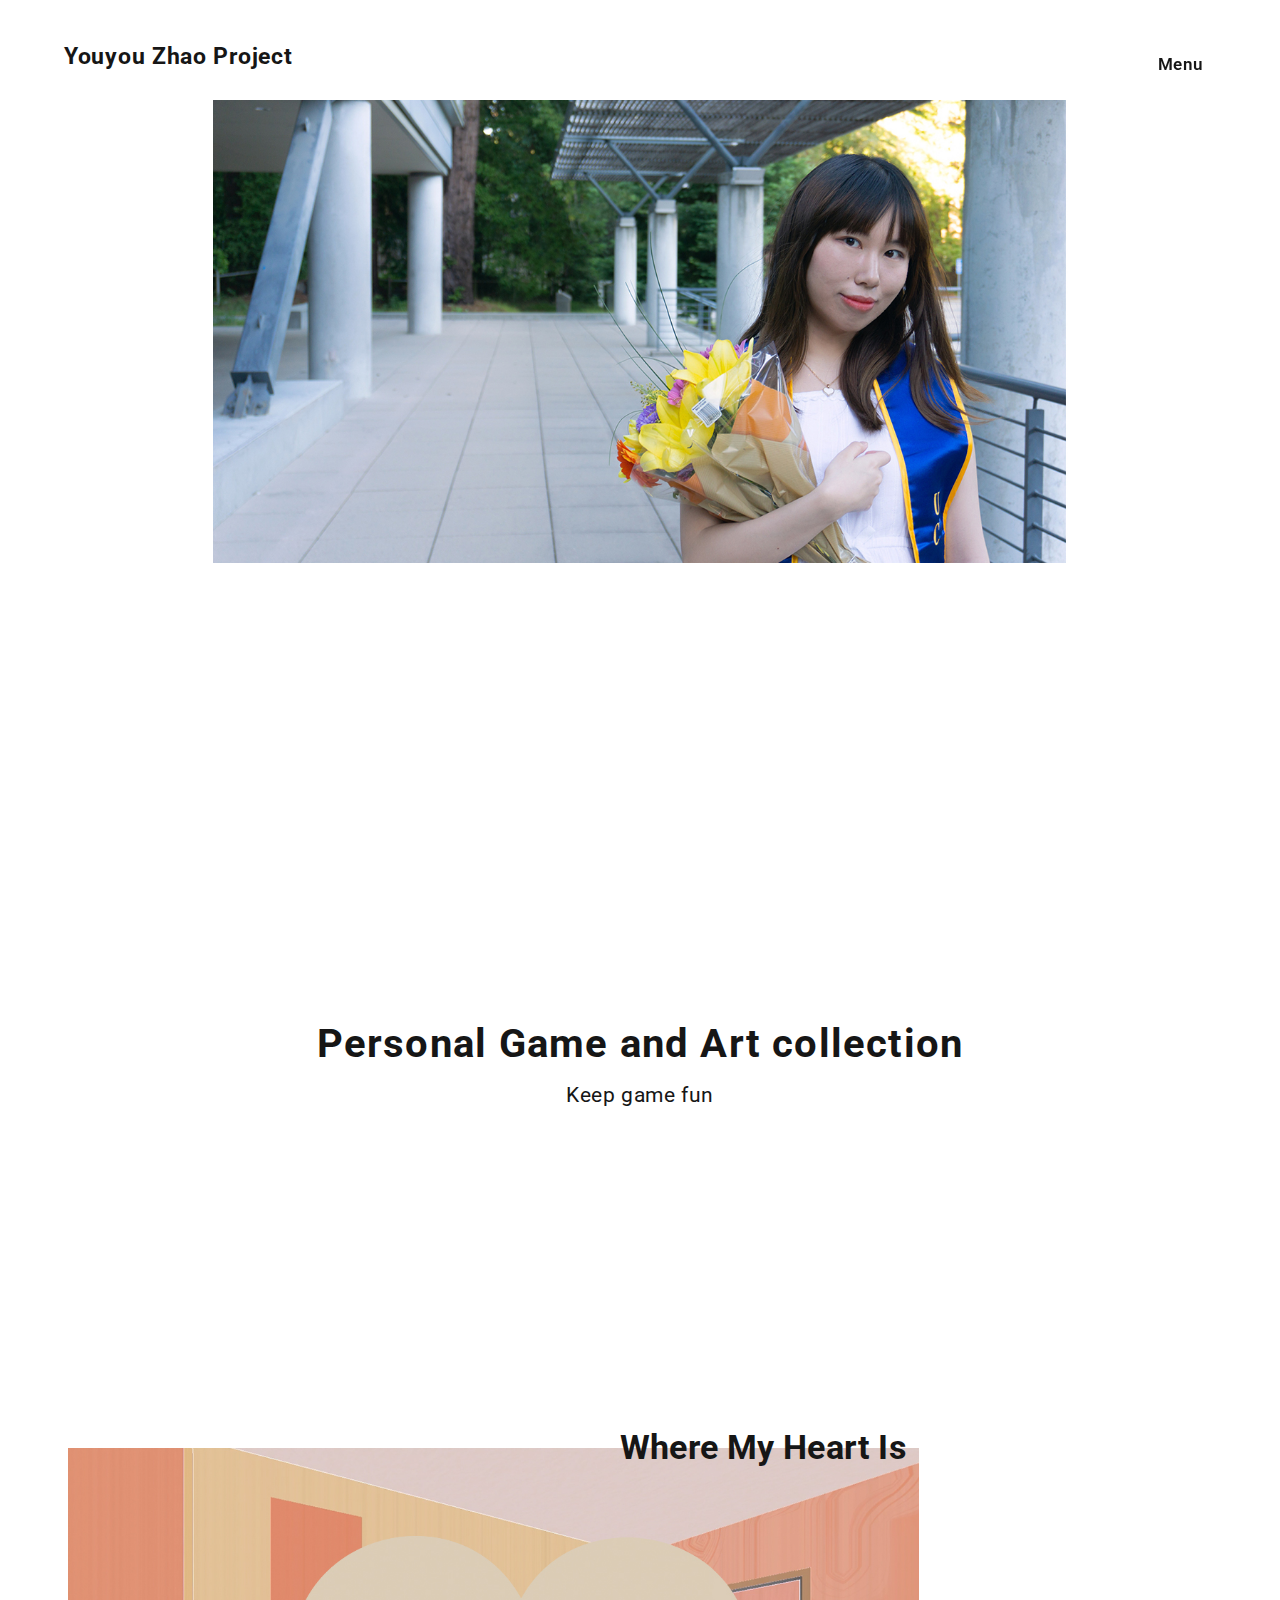
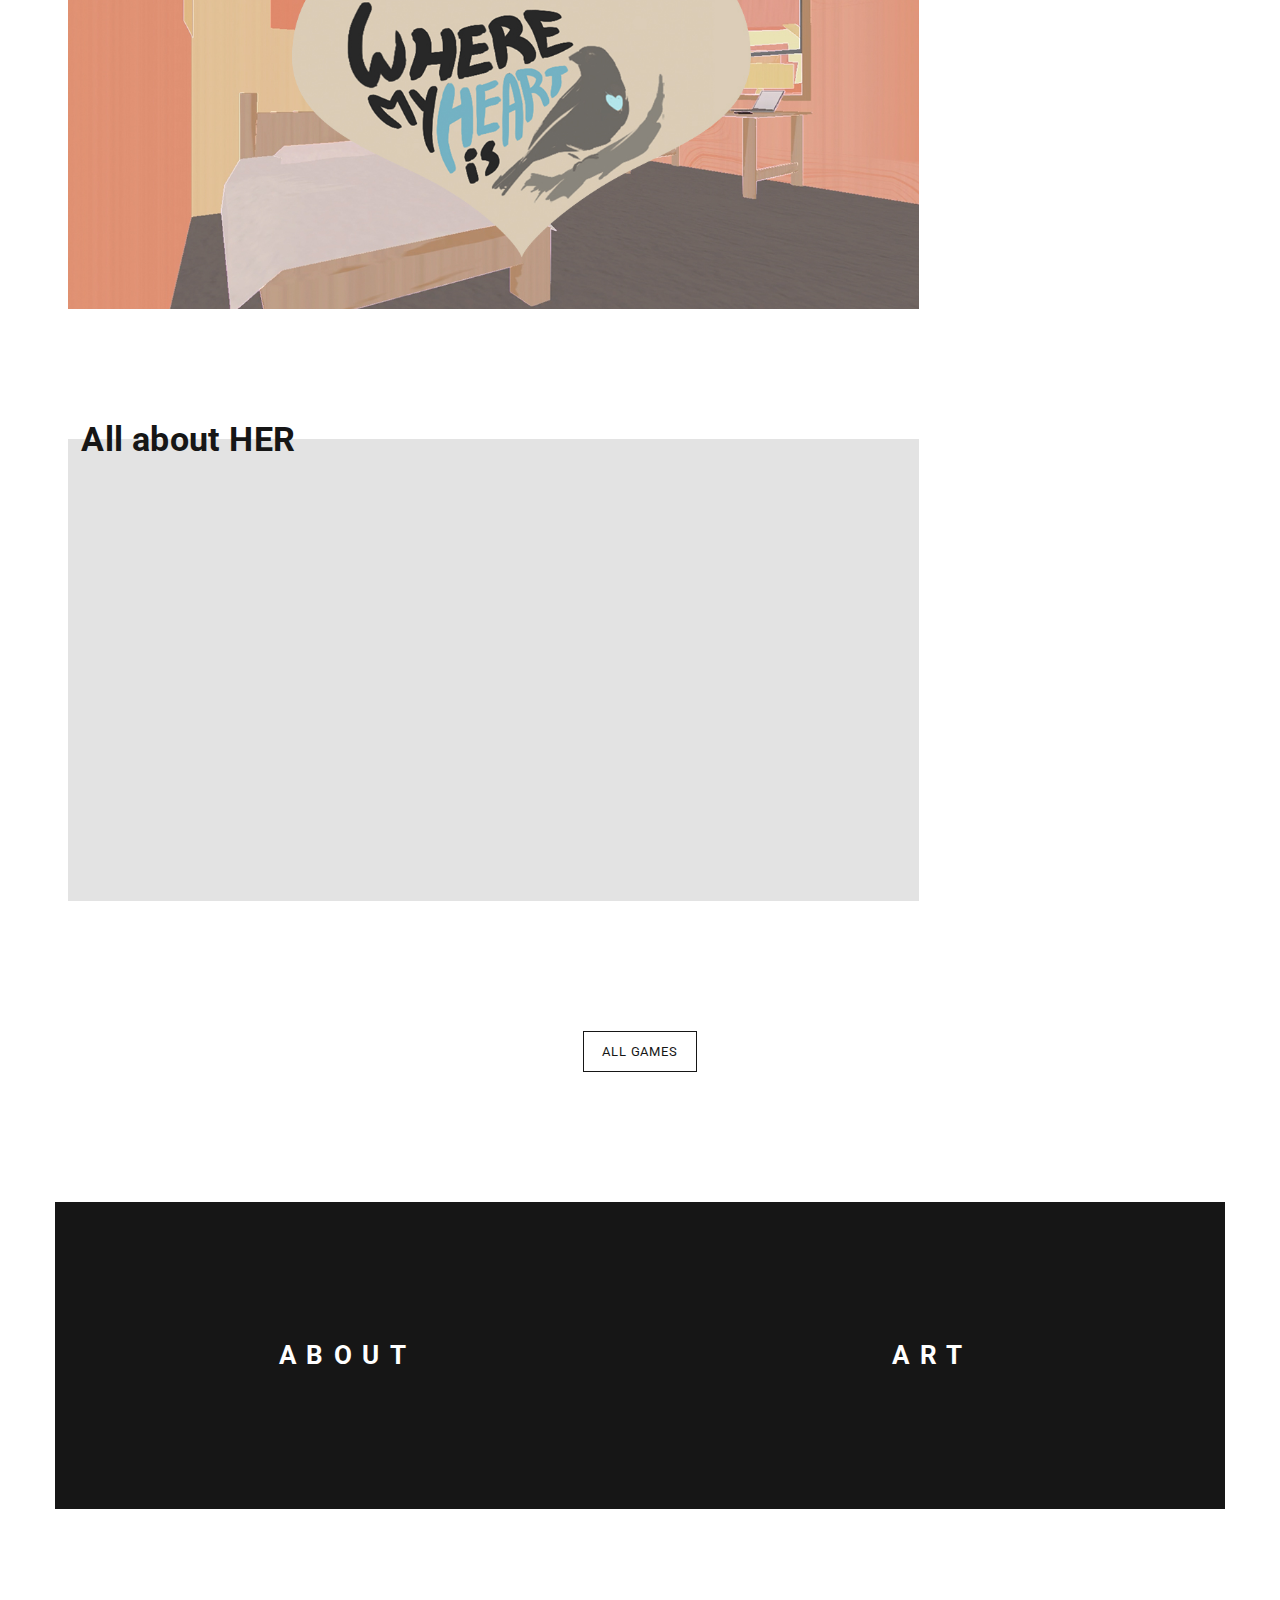
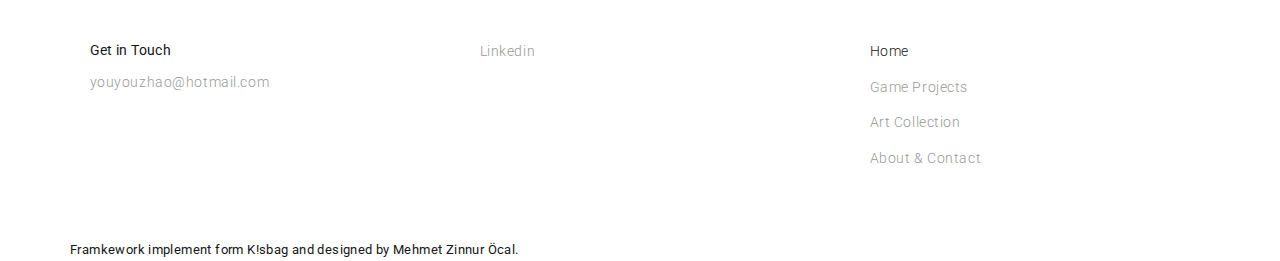
<file: index.html>
<!DOCTYPE html>
<html lang="en">

    <head>
	
    <meta charset="utf-8" />	 
	<meta name="viewport" content="width=device-width, initial-scale=1">
	<meta name="description" content="Youyou Zhao" />

    <link href="css/bootstrap.min.css" rel="stylesheet" type="text/css" />	   
    <link href="css/style.css" rel="stylesheet" type="text/css" />
	<link href="img/icon.png" rel="shortcut icon" />
	<link href="https://fonts.googleapis.com/css?family=Roboto:300,400,700,900" rel="stylesheet">
	
	<script src="js/modernizr.js"></script>

	<title>Youyou Zhao Project</title>

	</head>
	   <body>
	   <!--- PAGE LOADING --->	
<div class="preloading fadeIn">	   
	   
	<!--- NAV BAR --->
	<div class="nav-ttl">
		Youyou Zhao Project
	</div>
		
	<div class="right-menu">
			<!-- Button trigger modal -->
				<button type="button" class="btn btn-primary-menu" data-toggle="modal" data-target="#exampleModalLong">
					Menu
				</button>

			<!-- Modal -->
		<div class="modal fade" id="exampleModalLong" tabindex="-1" role="dialog" aria-labelledby="exampleModalLongTitle" aria-hidden="true">
			<div class="modal-dialog" role="document">
			<div class="modal-content">
				<div class="modal-header-menu">
				<div class="menu-t">
					<div class="open-menu-title">
					Youyou Zhao Project
					</div>
					<div> 
					<a class="menu-links" href="index.html"> Home </a>
					</div>
					<div> 
					<a class="menu-links" href="games.html"> Game Project </a>
					</div> 
					<div> 
					<a class="menu-links" href="art.html"> Model Collection </a>
					</div>
					<div class="menu-links-on" > 
					About & Contact
					</div>
					<!-- <div> 
					<a class="menu-links" href="blog.html"> Blog </a>
					</div> -->
					<button type="button" class="menu-close" data-dismiss="modal" aria-label="Close">
							<span aria-hidden="true">&times;</span>
					</button>
				</div>
			</div>
		</div>
			</div>
			</div>
	</div>	

<div class="container">

		<!--- HERO HEADER --->
		<img src="img/covers/selfie.jpg"  class="front_center"> 
	            <div class="row">
	                <div class="col-md-12">
                       <div class="hero-bg" >
					        <h1 class="fade-anime-top"> Personal Game and Art collection </h1>
                            <h2 class="fade-anime-bottom"> Keep game fun </h2>					
					   </div>
	                </div>
				</div>
		<!--- THE END HERO HEADER --->				
		

		<!--- HOME PROJECTS --->
	            <div class="row"> 
	                <div class="col-md-9 col-xs-12">
                        <div class="prjct-bg" >					
					          <a href="Where_My_Heart_Is.html"> <img src="img/covers/heart.jpg" alt="" class="img-prjct"> </a>
					        <div class="prjct-wrt-right"> Where My Heart Is </div>							
						</div>
	                </div>
				</div>

	            <div class="row">
	                <div class="col-md-9 col-xs-12">
                        <div class="prjct-bg" >					
					            <a href="singleproject.html"> <img src="img/covers/d1.jpg" alt="" class="img-prjct"> </a>
					          <div class="prjct-wrt-left"> All about HER </div>						  
						</div>
	                </div>				
				</div>				
        <!--- THE END HOME PROJECTS --->

        <!--- ALL PROJECT BUTTON --->				
	            <div class="row">
	                <div class="col-md-12 col-xs-12">
                       <div class="allprojects-lgs-bg" >
				           <a class="btn-allprojects" href="games.html" role="button">ALL GAMES</a>				
                       </div>
	                </div>
				</div>								
		<!--- THE END ALL PROJECT BUTTON --->				
		
        <!--- ABOUT & LOGOS BUTTON --->
        <div class="fluid-container">
	            <div class="row">
	                <div class="col-md-6 col-xs-6">
                       <div class="allprojects-bg" >
				           <a class="btn-ltstlk" href="about.html" role="button">ABOUT</a>				
                       </div>
	                </div>
		
	                <div class="col-md-6 col-xs-6">
                       <div class="allprojects-bg" >
				           <a class="btn-ltstlk" href="art.html" role="button">ART</a>				
                       </div>
	                </div>
				</div>	
        </div>				
		<!--- THE END ABOUT & LOGOS BUTTON --->		

		<!--- FOOTER --->
		<div class="container">
	            <div class="row">
                       <div class="footer-bg" >
					      <div class="col-md-4 col-xs-12">
						    <div class="shw-cs3"> Get in Touch </div>
						    <a href="mailto:hello@yoursite"> <div class="ftr-lnk"> youyouzhao@hotmail.com </div> </a>
                            </div>

					      <div class="col-md-4 col-xs-6">
						    <!-- 	<a target="_blank" href="http://twitter.com/"> <div class="ftr-lnk"> Twitter </div> </a>
							<a target="_blank" href="http://instagram.com/"> <div class="ftr-lnk"> Instagram </div> </a>
							<a target="_blank" href="http://pinterest.com/"> <div class="ftr-lnk"> Pinterest </div> </a>
							<a target="_blank" href="http://dribbble.com/"> <div class="ftr-lnk"> Dribbble </div> </a> -->
							<a target="_blank" href="hhttps://www.linkedin.com/in/youyou-zhao-2164a91a1/"> <div class="ftr-lnk"> Linkedin </div> </a>
                          </div>						  

					      <div class="col-md-4 col-xs-6">
							<div class="ftr-lnk-on"> Home </div>
							<a href="games.html"> <div class="ftr-lnk"> Game Projects </div> </a>
							<a href="art.html"> <div class="ftr-lnk"> Art Collection </div> </a>
							<a href="about.html"> <div class="ftr-lnk"> About & Contact </div> </a>
							<!-- <a href="blog.html"> <div class="ftr-lnk"> Blog </div> </a> -->
                          </div>						  
							
	                      
					   </div>
				</div>
		</div>		
		Framkework implement form K!sbag and designed by Mehmet Zinnur Öcal.
		<!--- THE END FOOTER --->			
</div>      
		<!--- SCRIPTS --->
	            <script src="js/jquery-2.1.1.js"></script>
                <script src="js/main.js"></script>
				<script src="js/bootstrap.min.js"></script>				
		<!--- THW END SCRIPTS --->	

<!--- THE PAGE LOADING --->		
		
		</body>		
		
</html>
</file>
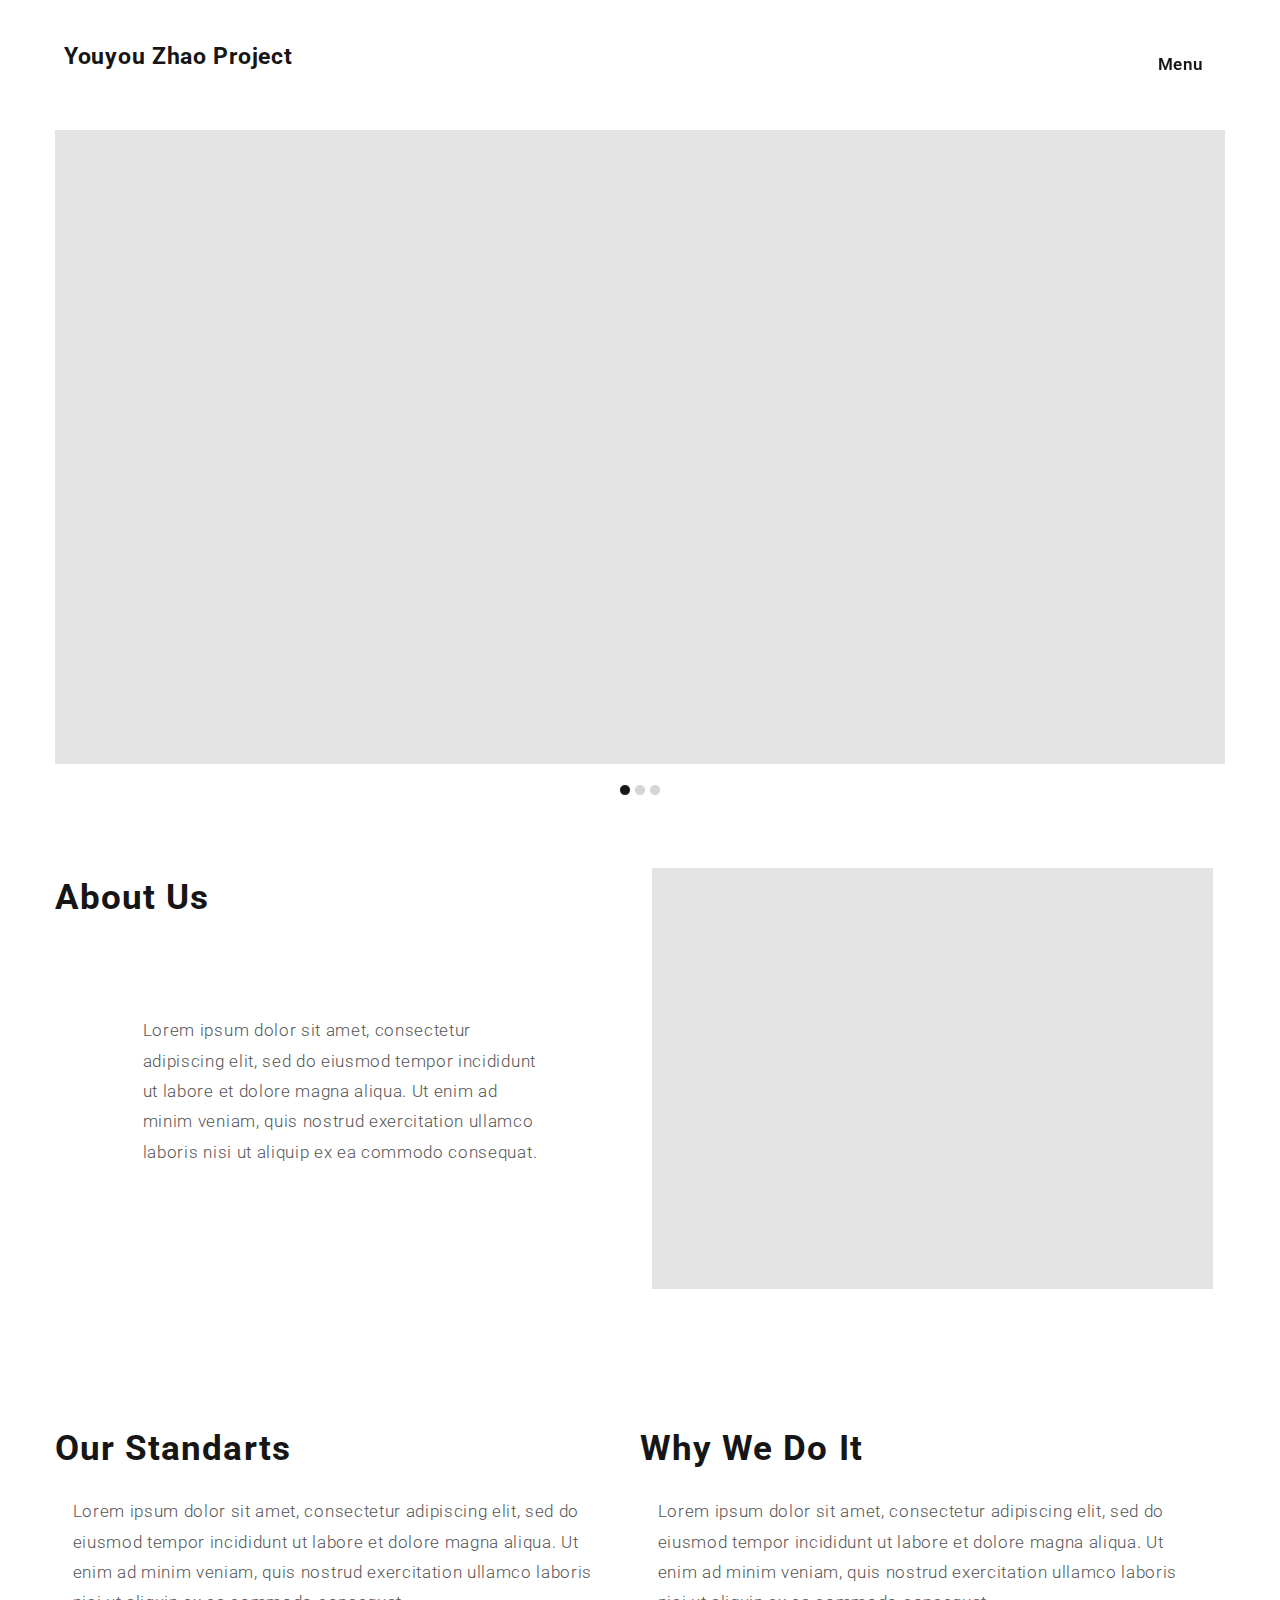
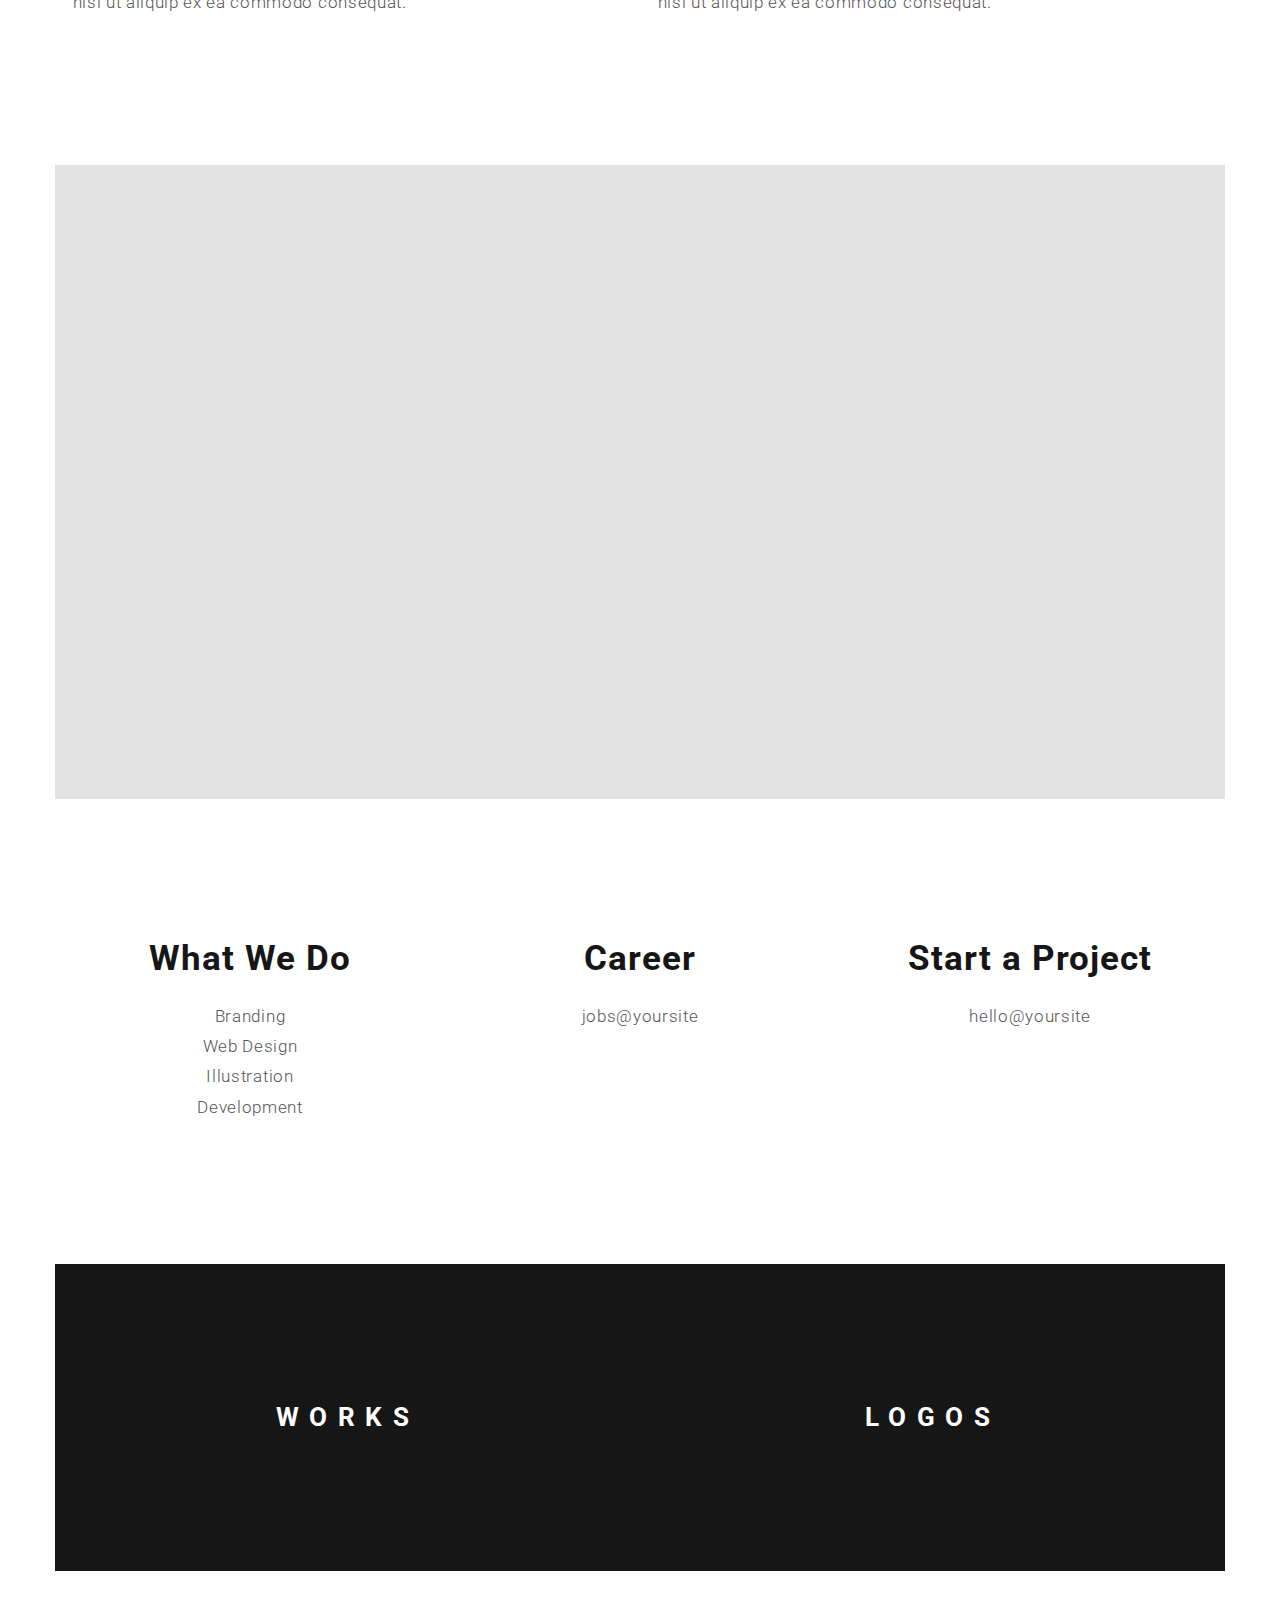
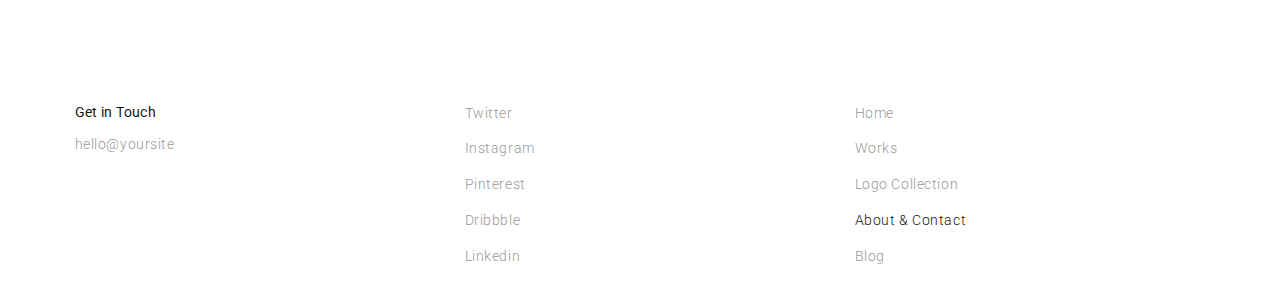
<file: about.html>
<!DOCTYPE html>
<html lang="en">

    <head>
	
    <meta charset="utf-8" />	 
	<meta name="viewport" content="width=device-width, initial-scale=1">
	<meta name="description" content="Youyou Zhao" />

    <link href="css/bootstrap.min.css" rel="stylesheet" type="text/css" />	   
    <link href="css/style.css" rel="stylesheet" type="text/css" />
	<link href="img/favicon.png" rel="shortcut icon" />
	<link href="https://fonts.googleapis.com/css?family=Roboto:300,400,700,900" rel="stylesheet">
	
	<script src="js/modernizr.js"></script>

	<title>Youyou Zhao</title>

	</head>
	   <body>
	   
<!--- PAGE LOADING --->	
<div class="preloading fadeIn">	   
	   
		<!--- NAV BAR --->
		<div class="nav-ttl">
			Youyou Zhao Project
		</div>
			
		<div class="right-menu">
				<!-- Button trigger modal -->
					<button type="button" class="btn btn-primary-menu" data-toggle="modal" data-target="#exampleModalLong">
						Menu
					</button>

				<!-- Modal -->
			<div class="modal fade" id="exampleModalLong" tabindex="-1" role="dialog" aria-labelledby="exampleModalLongTitle" aria-hidden="true">
				<div class="modal-dialog" role="document">
				<div class="modal-content">
					<div class="modal-header-menu">
					<div class="menu-t">
					    <div class="open-menu-title">
						Youyou Zhao Project
						</div>
						<div> 
						<a class="menu-links" href="index.html"> Home </a>
						</div>
						<div> 
						<a class="menu-links" href="games.html"> Game Project </a>
						</div> 
						<div> 
						<a class="menu-links" href="art.html"> Model Collection </a>
						</div>
						<div class="menu-links-on" > 
						About & Contact
						</div>
						<!-- <div> 
						<a class="menu-links" href="blog.html"> Blog </a>
						</div> -->
						<button type="button" class="menu-close" data-dismiss="modal" aria-label="Close">
								<span aria-hidden="true">&times;</span>
						</button>
					</div>
				</div>
			</div>
				</div>
				</div>
		</div>		  
	
	<!--- THE END NAV BAR ---> 

	    <div class="container">

		<!--- HERO HEADER WORK SLIDER --->
	            <div class="row">
	                <div class="col-md-12">
                       <div class="slider-bg" >
                          <div id="carousel-example-generic" class="carousel slide" data-ride="carousel">
                           <!-- Indicators -->
                               <ol class="carousel-indicators">
                                 <li data-target="#carousel-example-generic" data-slide-to="0" class="active"></li>
								 <li data-target="#carousel-example-generic" data-slide-to="1"></li>
                                 <li data-target="#carousel-example-generic" data-slide-to="2"></li>
                               </ol>

                           <!-- Wrapper for slides -->
                               <div class="carousel-inner" role="listbox">
                                 <div class="item active">
                                   <img src="img/d1.jpg" alt="...">
                                     <div class="carousel-caption">
                                        <h1> </h1>
                                     </div>
                                 </div>
								 
                                 <div class="item">
                                   <img src="img/d1.jpg" alt="...">
                                     <div class="carousel-caption">
                                        <h1> </h1>
                                     </div>
                                 </div>
								 
                                 <div class="item">
                                   <img src="img/d1.jpg" alt="...">
                                     <div class="carousel-caption">
                                        <h1> </h1>
                                     </div>
                                 </div>
                                </div>

                            <!-- Controls -->
								<a class="left carousel-control" href="#carousel-example-generic" role="button" data-slide="prev">
									<span class="glyphicon glyphicon-chevron-left" aria-hidden="true"></span>
										<span class="sr-only">Previous</span>
								</a>
								
								<a class="right carousel-control" href="#carousel-example-generic" role="button" data-slide="next">
									<span class="glyphicon glyphicon-chevron-right" aria-hidden="true"></span>
										<span class="sr-only">Next</span>
								</a>
						  </div>				
                       </div>
	                </div>
				</div>
		<!--- THE END HERO HEADER WORK SLIDER --->

		<!--- ABOUT --->
	            <div class="row">
	                <div class="col-md-6 col-xs-12">
                       <div class="lg-col-bg" >
					        <div class="lg-col-ttl2"> About Us </div>
                            <div class="lg-col-wrt"> Lorem ipsum dolor sit amet, consectetur adipiscing elit,
							sed do eiusmod tempor incididunt ut labore et dolore magna aliqua. Ut enim ad minim 
							veniam, quis nostrud exercitation ullamco laboris nisi ut aliquip ex ea commodo consequat.</div>							
                       </div>
	                </div>

					<div class="col-md-6 col-xs-12">
                       <div class="lg-col-bg2" >
                               <img src="img/covers/d2.jpg" alt="" class="img-lg-col2">					   
                       </div>
	                </div>
					
				</div>
		<!--- THE END ABOUT CLIENT --->
		
		<!--- WORK PRESENTATION --->
	            <div class="row">			
	                <div class="col-md-6 col-xs-12">
                       <div class="lg-col-bg" >
					        <div class="lg-col-ttl2"> Our Standarts </div>
                            <div class="lg-col-wrt2"> Lorem ipsum dolor sit amet, consectetur adipiscing elit,
							sed do eiusmod tempor incididunt ut labore et dolore magna aliqua. Ut enim ad minim 
							veniam, quis nostrud exercitation ullamco laboris nisi ut aliquip ex ea commodo consequat.
                            	</div>							
                       </div>
	                </div>

	                <div class="col-md-6 col-xs-12">
                       <div class="lg-col-bg" >
					        <div class="lg-col-ttl2"> Why We Do It </div>
                            <div class="lg-col-wrt2"> Lorem ipsum dolor sit amet, consectetur adipiscing elit,
							sed do eiusmod tempor incididunt ut labore et dolore magna aliqua. Ut enim ad minim 
							veniam, quis nostrud exercitation ullamco laboris nisi ut aliquip ex ea commodo consequat. </div>							
                       </div>
	                </div>				
					
				</div>		
        <!--- THE END WORK PRESENTATION --->
		
		<!--- ABOUT PHOTO --->
				<div class="row">
					<div class="col-md-12 col-xs-12">
                       <div class="lg-col-bg" >
                               <img src="img/covers/d1.jpg" alt="" class="img-lg-col4">					   
                       </div>
	                </div>
				</div>
		<!--- THE ABOUT PHOTO --->		

		<!--- WORK PRESENTATION --->
	            <div class="row">			
	                <div class="col-md-4 col-xs-12">
                       <div class="lg-col-bg" >
					        <div class="lg-col-ttl3">What We Do</div>
                            <div class="lg-col-wrt3"> Branding<br>Web Design<br>Illustration<br>Development
                            	</div>							
                       </div>
	                </div>

	                <div class="col-md-4 col-xs-6">
                       <div class="lg-col-bg" >
					        <div class="lg-col-ttl3">Career</div>
                            <div class="lg-col-wrt3">jobs@yoursite</div>							
                       </div>
	                </div>

	                <div class="col-md-4 col-xs-6">
                       <div class="lg-col-bg" >
					        <div class="lg-col-ttl3">Start a Project </div>
                            <div class="lg-col-wrt3">hello@yoursite</div>							
                       </div>
	                </div>					
					
				</div>		
        <!--- THE END WORK PRESENTATION --->

	    </div>
		
        <!--- WORKS & LOGOS BUTTON --->
        <div class="container">
	            <div class="row">
	                <div class="col-md-6 col-xs-6">
                       <div class="allprojects-bg" >
				           <a class="btn-ltstlk" href="works.html" role="button">WORKS</a>				
                       </div>
	                </div>
		
	                <div class="col-md-6 col-xs-6">
                       <div class="allprojects-bg" >
				           <a class="btn-ltstlk" href="logos.html" role="button">LOGOS</a>				
                       </div>
	                </div>
				</div>	
        </div>				
		<!--- THE END WORKS & LOGOS BUTTON --->		

		<!--- FOOTER --->
		<div class="container">
	            <div class="row">
                       <div class="footer-bg" >
					      <div class="col-md-4 col-xs-12">
						    <div class="shw-cs3"> Get in Touch </div>
						    <a href="mailto:#0"> <div class="ftr-lnk"> hello@yoursite </div>
                            </div>

					      <div class="col-md-4 col-xs-6">
							<a target="_blank" href="http://twitter.com/"> <div class="ftr-lnk"> Twitter </div> </a>
							<a target="_blank" href="http://instagram.com/"> <div class="ftr-lnk"> Instagram </div> </a>
							<a target="_blank" href="http://pinterest.com/"> <div class="ftr-lnk"> Pinterest </div> </a>
							<a target="_blank" href="http://dribbble.com/"> <div class="ftr-lnk"> Dribbble </div> </a>
							<a target="_blank" href="http://linkedin.com/"> <div class="ftr-lnk"> Linkedin </div> </a>
                          </div>						  

					      <div class="col-md-4 col-xs-6">
							<a href="index.html"> <div class="ftr-lnk"> Home </div> </a>
							<a href="works.html"> <div class="ftr-lnk"> Works </div> </a>
							<a href="logos.html"> <div class="ftr-lnk"> Logo Collection </div> </a>
							<div class="ftr-lnk-on"> About & Contact </div>
							<a href="blog.html"> <div class="ftr-lnk"> Blog </div> </a>
                          </div>						  
 
				       </div>
				</div>
		</div>		
		<!--- THE END FOOTER --->			
        
		<!--- SCRIPTS --->
	            <script src="js/jquery-2.1.1.js"></script>
                <script src="js/main.js"></script>
				<script src="js/bootstrap.min.js"></script>
		<!--- THW END SCRIPTS --->			

</div>
<!--- THE PAGE LOADING --->		
		
		</body>		
		
</html>
</file>
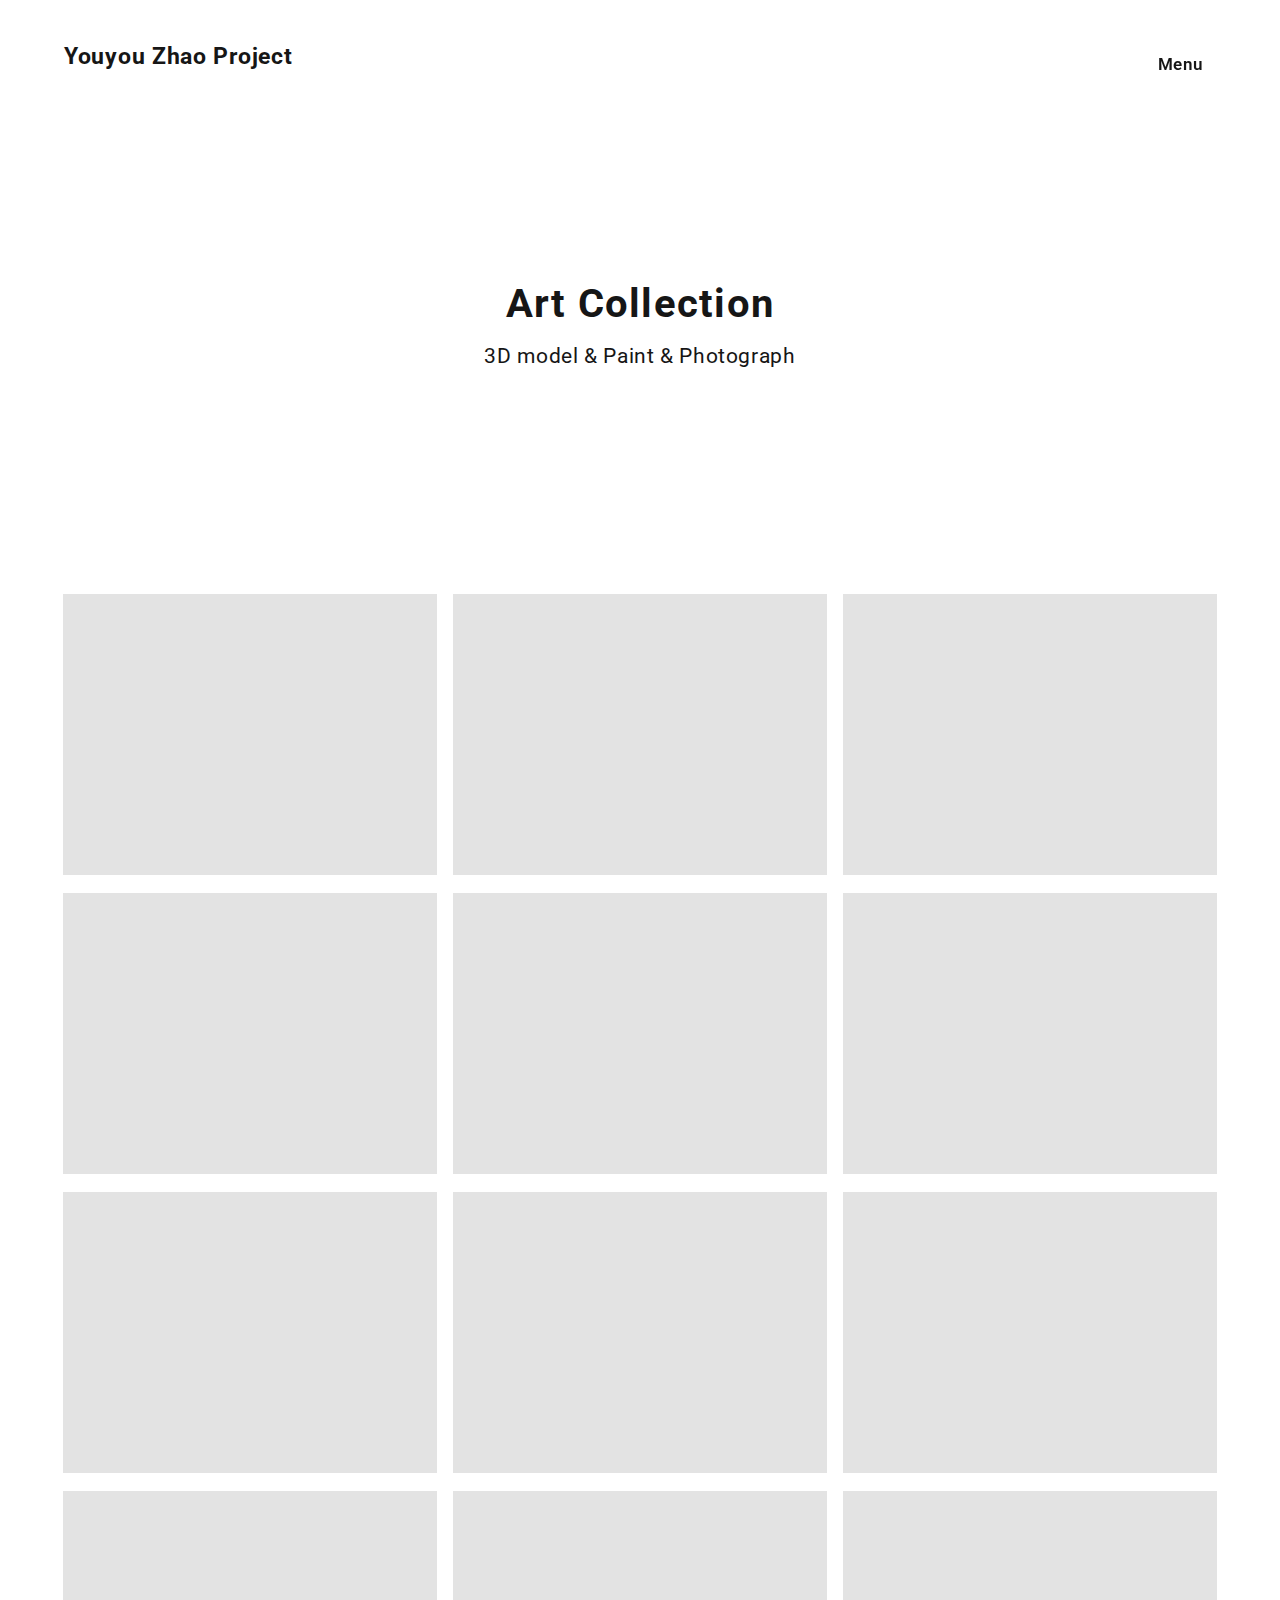
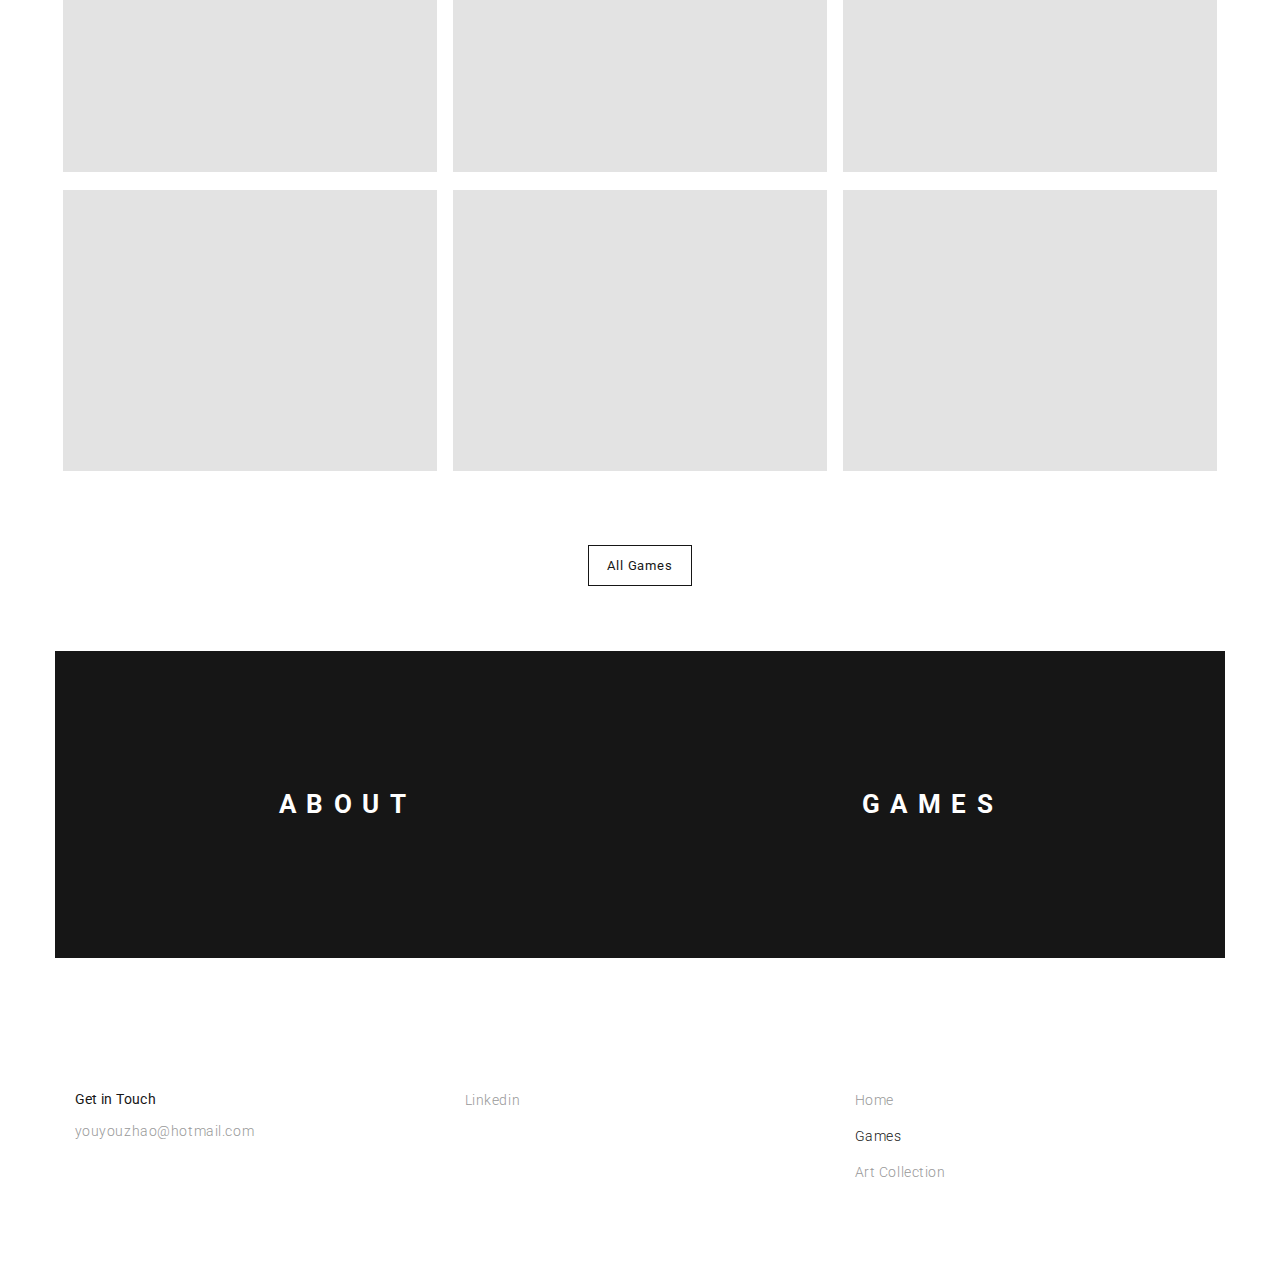
<file: art.html>
<!DOCTYPE html>
<html lang="en">

    <head>
	
    <meta charset="utf-8" />	 
	<meta name="viewport" content="width=device-width, initial-scale=1">
	<meta name="description" content="K!sbag Design Studio" />

    <link href="css/bootstrap.min.css" rel="stylesheet" type="text/css" />	   
    <link href="css/style.css" rel="stylesheet" type="text/css" />
	<link href="img/icon.png" rel="shortcut icon" />
	<link href="https://fonts.googleapis.com/css?family=Roboto:300,400,700,900" rel="stylesheet">
	
	<script src="js/modernizr.js"></script>

	<title>K!sbag Design Studio</title>

	</head>
	   <body>
	   
<!--- PAGE LOADING --->	
<div class="preloading fadeIn">	   
	   
	<!--- NAV BAR --->
	<div class="nav-ttl">
		Youyou Zhao Project
	</div>
		
	<div class="right-menu">
			<!-- Button trigger modal -->
				<button type="button" class="btn btn-primary-menu" data-toggle="modal" data-target="#exampleModalLong">
					Menu
				</button>

			<!-- Modal -->
		<div class="modal fade" id="exampleModalLong" tabindex="-1" role="dialog" aria-labelledby="exampleModalLongTitle" aria-hidden="true">
			<div class="modal-dialog" role="document">
			<div class="modal-content">
				<div class="modal-header-menu">
				<div class="menu-t">
					<div class="open-menu-title">
					Youyou Zhao Project
					</div>
					<div> 
					<a class="menu-links" href="index.html"> Home </a>
					</div>
					<div> 
					<a class="menu-links" href="games.html"> Game Project </a>
					</div> 
					<div> 
					<a class="menu-links" href="art.html"> Model Collection </a>
					</div>
					<!-- <div class="menu-links-on" > 
					About & Contact
					</div> -->
					<!-- <div> 
					<a class="menu-links" href="blog.html"> Blog </a>
					</div> -->
					<button type="button" class="menu-close" data-dismiss="modal" aria-label="Close">
							<span aria-hidden="true">&times;</span>
					</button>
				</div>
			</div>
		</div>
			</div>
			</div>
	</div>			  
	
	<!--- THE END NAV BAR ---> 

	    <div class="container">

		<!--- HERO HEADER --->
	            <div class="row">
	                <div class="col-md-12">
                       <div class="works-hero-bg" >
					        <h1 class="fade-anime-top"> Art Collection </h1>
                            <h2 class="fade-anime-bottom"> 3D model & Paint & Photograph </h2>					
                       </div>
	                </div>
				</div>
		<!--- THE END HERO HEADER --->				
		

		<!--- WORK PAGE PROJECTS --->
	            <div class="row">
	                <div class="col-md-4 col-xs-6">
                        <div class="lgs-bg" >					
					            <img src="img/logos/d2.jpg" alt="" class="img-prjct-lgs">
						</div>					
	                </div>
					
	                <div class="col-md-4 col-xs-6">
                        <div class="lgs-bg" >					
					          <img src="img/logos/d2.jpg" alt="" class="img-prjct-lgs">
						</div>
	                </div>

                    <div class="col-md-4 col-xs-6">
                        <div class="lgs-bg" >					
					          <img src="img/logos/d2.jpg" alt="" class="img-prjct-lgs">
						</div>
	                </div>					


	                <div class="col-md-4 col-xs-6">
                        <div class="lgs-bg" >					
					           <img src="img/logos/d2.jpg" alt="" class="img-prjct-lgs">
						</div>					
	                </div>
					
	                <div class="col-md-4 col-xs-6">
                        <div class="lgs-bg" >					
					          <img src="img/logos/d2.jpg" alt="" class="img-prjct-lgs">
						</div>
	                </div>

                    <div class="col-md-4 col-xs-6">
                        <div class="lgs-bg" >					
					          <img src="img/logos/d2.jpg" alt="" class="img-prjct-lgs">
						</div>
	                </div>					

	                <div class="col-md-4 col-xs-6">
                        <div class="lgs-bg" >					
					           <img src="img/logos/d2.jpg" alt="" class="img-prjct-lgs">
						</div>					
	                </div>
					
	                <div class="col-md-4 col-xs-6">
                        <div class="lgs-bg" >					
					          <img src="img/logos/d2.jpg" alt="" class="img-prjct-lgs">
						</div>
	                </div>

                    <div class="col-md-4 col-xs-6">
                        <div class="lgs-bg" >					
					          <img src="img/logos/d2.jpg" alt="" class="img-prjct-lgs">
						</div>
	                </div>					

	                <div class="col-md-4 col-xs-6">
                        <div class="lgs-bg" >					
					            <img src="img/logos/d2.jpg" alt="" class="img-prjct-lgs">
						</div>					
	                </div>
					
	                <div class="col-md-4 col-xs-6">
                        <div class="lgs-bg" >					
					          <img src="img/logos/d2.jpg" alt="" class="img-prjct-lgs">
						</div>
	                </div>

                    <div class="col-md-4 col-xs-6">
                        <div class="lgs-bg" >					
					          <img src="img/logos/d2.jpg" alt="" class="img-prjct-lgs">
						</div>
	                </div>					

	                <div class="col-md-4 col-xs-6">
                        <div class="lgs-bg" >					
					            <img src="img/logos/d2.jpg" alt="" class="img-prjct-lgs">
						</div>					
	                </div>
					
	                <div class="col-md-4 col-xs-6">
                        <div class="lgs-bg" >					
					          <img src="img/logos/d2.jpg" alt="" class="img-prjct-lgs">
						</div>
	                </div>

                    <div class="col-md-4 col-xs-6">
                        <div class="lgs-bg" >					
					          <img src="img/logos/d2.jpg" alt="" class="img-prjct-lgs">
						</div>
	                </div>
                </div>
				
        <!--- THE END WORK PAGE PROJECTS --->
		
        <!--- ALL PROJECT BUTTON --->				
	            <div class="row">
	                <div class="col-md-12 col-xs-12">
                       <div class="allprojects-lgs-bg2" >
				           <a class="btn-allprojects" href="games.html" role="button">All Games</a>				
                       </div>
	                </div>
				</div>								
		<!--- THE END ALL PROJECT BUTTON --->		

		</div>
		
        <!--- ABOUT & BLOG BUTTON --->
        <div class="container">
	            <div class="row">		
	                <div class="col-md-6 col-xs-6">
                       <div class="allprojects-bg" >
				           <a class="btn-ltstlk" href="about.html" role="button">ABOUT</a>				
                       </div>
	                </div>
					
	                <div class="col-md-6 col-xs-6">
                       <div class="allprojects-bg" >
				           <a class="btn-ltstlk" href="games.html" role="button">GAMES</a>				
                       </div>
	                </div>					
				</div>	
        </div>				
		<!--- THE END ABOUT & BLOG BUTTON --->			

		<!--- FOOTER --->
		<div class="container">
			<div class="row">
				   <div class="footer-bg" >
					  <div class="col-md-4 col-xs-12">
						<div class="shw-cs3"> Get in Touch </div>
						<a href="mailto:hello@yoursite"> <div class="ftr-lnk"> youyouzhao@hotmail.com </div>
						</div>

					<!--   <div class="col-md-4 col-xs-6">
						<a target="_blank" href="http://twitter.com/"> <div class="ftr-lnk"> Twitter </div> </a>
						<a target="_blank" href="http://instagram.com/"> <div class="ftr-lnk"> Instagram </div> </a>
						<a target="_blank" href="http://pinterest.com/"> <div class="ftr-lnk"> Pinterest </div> </a>
						<a target="_blank" href="http://dribbble.com/"> <div class="ftr-lnk"> Dribbble </div> </a>
						<a target="_blank" href="http://linkedin.com/"> <div class="ftr-lnk"> Linkedin </div> </a>
					  </div>	
										  
-->
					<div class="col-md-4 col-xs-6">
						<a target="_blank" href="hhttps://www.linkedin.com/in/youyou-zhao-2164a91a1/"> <div class="ftr-lnk"> Linkedin </div> </a>
					</div>	

					  <div class="col-md-4 col-xs-6">
						<a href="index.html"> <div class="ftr-lnk"> Home </div> </a>
						<div class="ftr-lnk-on"> Games </div>
						<a href="art.html"> <div class="ftr-lnk"> Art Collection </div> </a>
						<!-- <a href="about.html"> <div class="ftr-lnk"> About & Contact </div> </a> -->
						<!-- <a href="blog.html"> <div class="ftr-lnk"> Blog </div> </a> -->
					  </div>						  
						
					  
				   </div>
			</div>
	</div>		
	<!--- THE END FOOTER --->			
	
	<!--- SCRIPTS --->
			<script src="js/jquery-2.1.1.js"></script>
			<script src="js/main.js"></script>
			<script src="js/bootstrap.min.js"></script>
	<!--- THW END SCRIPTS --->			
</div>
<!--- THE PAGE LOADING --->		
	
	</body>		
	
</html>
</file>
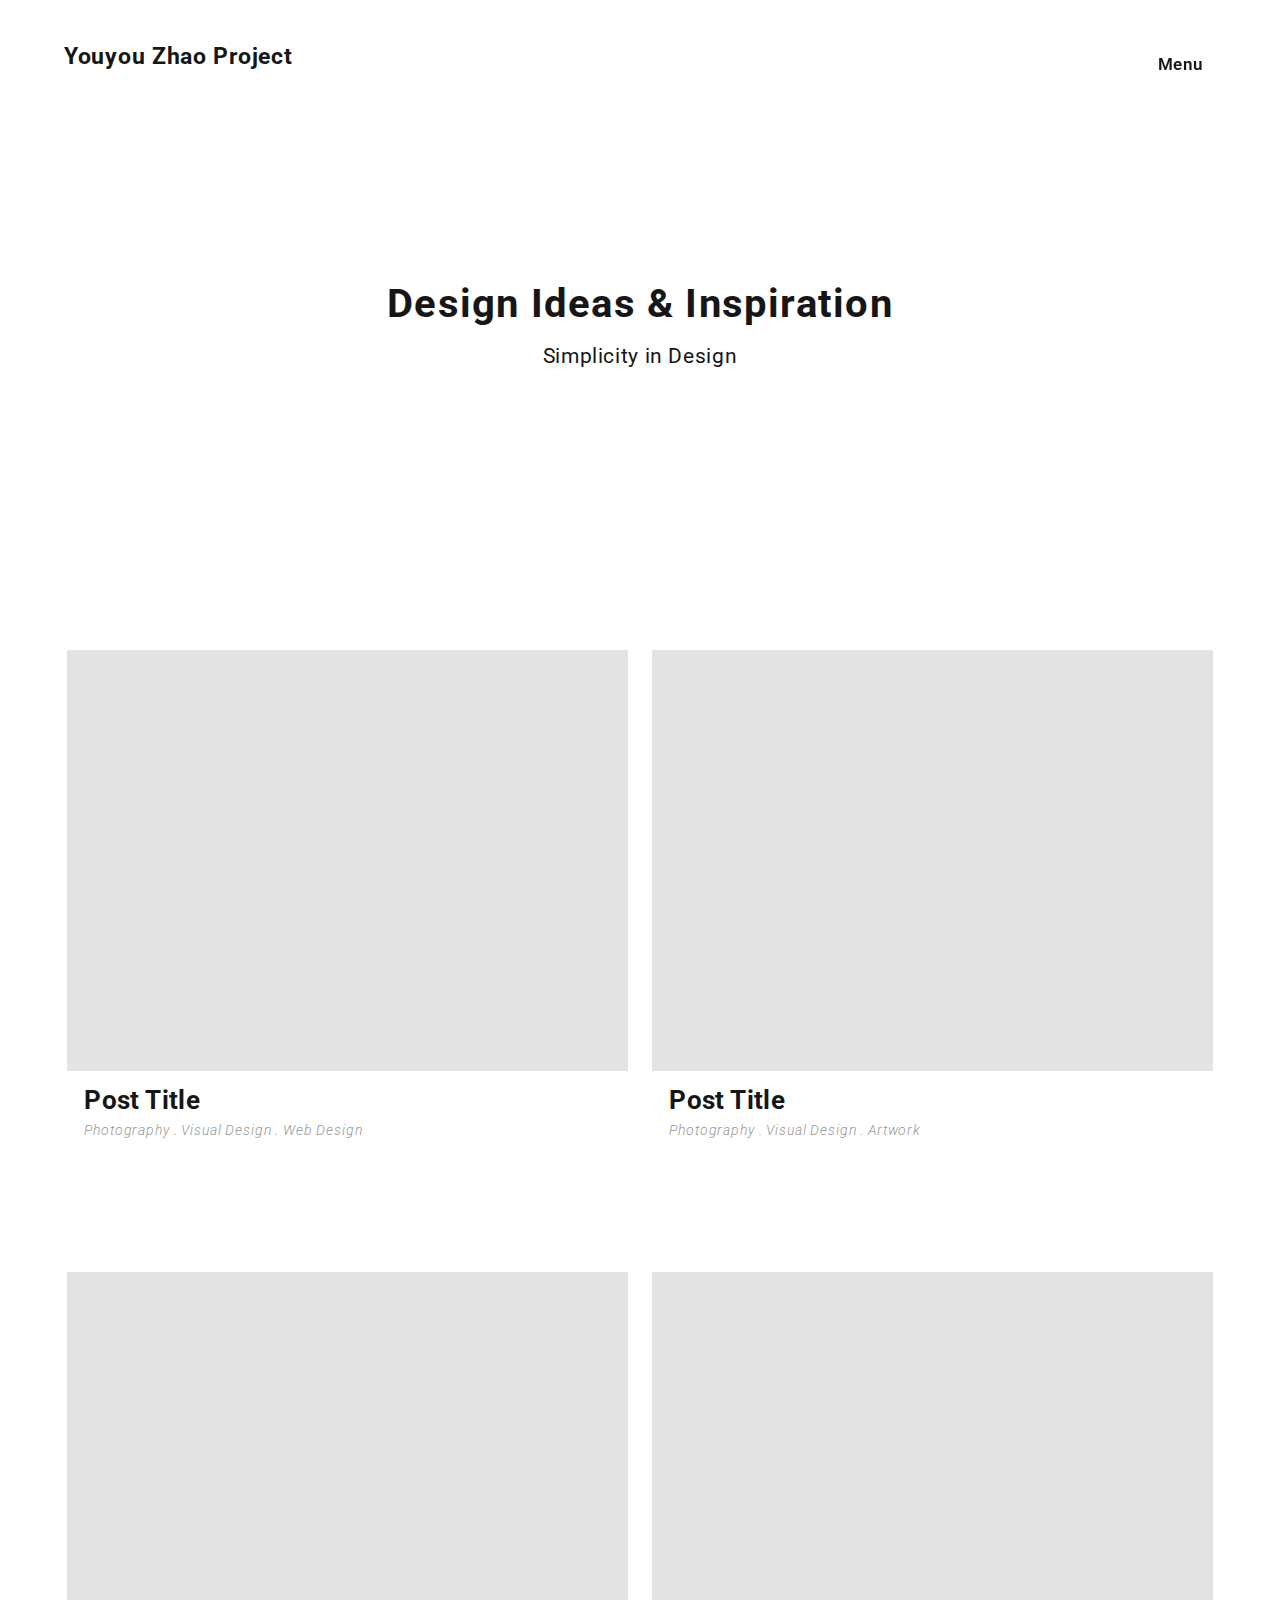
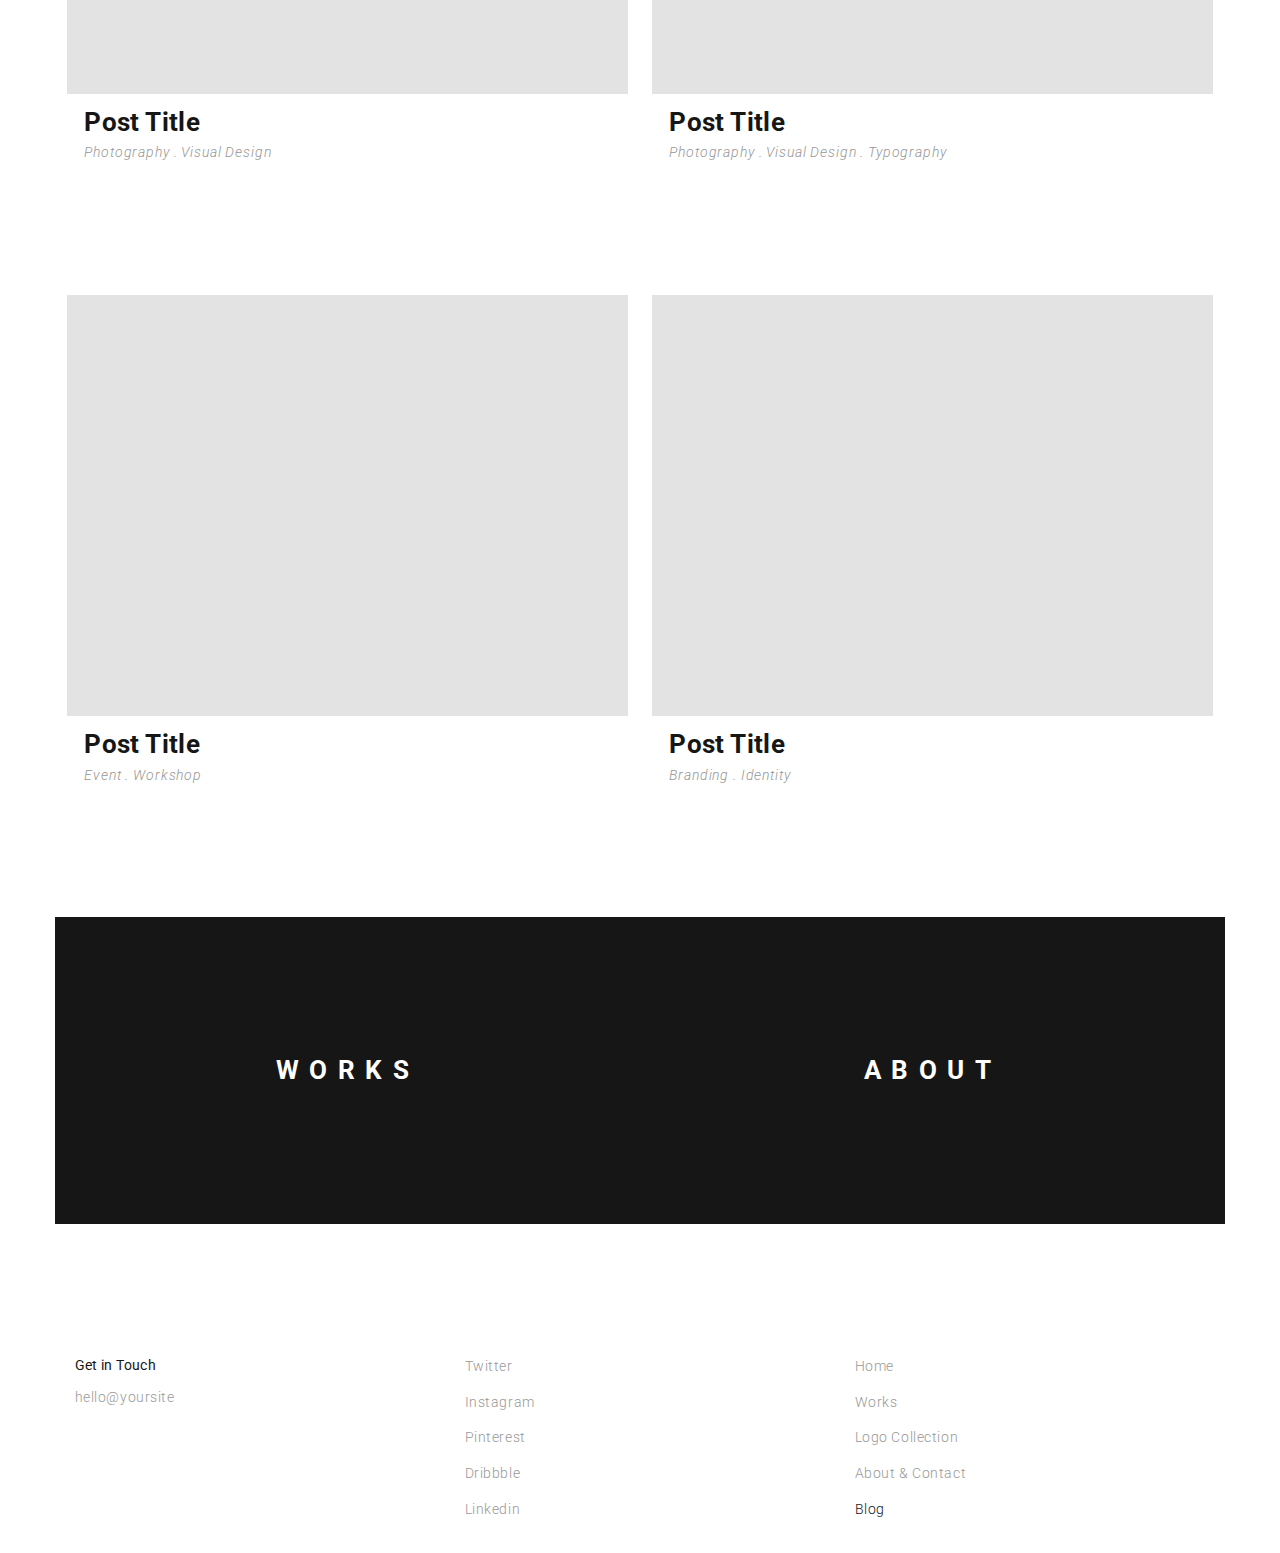
<file: blog.html>
<!DOCTYPE html>
<html lang="en">

    <head>
	
    <meta charset="utf-8" />	 
	<meta name="viewport" content="width=device-width, initial-scale=1">
	<meta name="description" content="Youyou Zhao" />

    <link href="css/bootstrap.min.css" rel="stylesheet" type="text/css" />	   
    <link href="css/style.css" rel="stylesheet" type="text/css" />
	<link href="img/favicon.png" rel="shortcut icon" />
	<link href="https://fonts.googleapis.com/css?family=Roboto:300,400,700,900" rel="stylesheet">
	
	<script src="js/modernizr.js"></script>

	<title>Youyou Zhao</title>

	</head>
	   <body>
	   
<!--- PAGE LOADING --->	
<div class="preloading fadeIn">	   
	   
		<!--- NAV BAR --->
		<div class="nav-ttl">
			Youyou Zhao Project
		</div>
			
		<div class="right-menu">
				<!-- Button trigger modal -->
					<button type="button" class="btn btn-primary-menu" data-toggle="modal" data-target="#exampleModalLong">
						Menu
					</button>

				<!-- Modal -->
			<div class="modal fade" id="exampleModalLong" tabindex="-1" role="dialog" aria-labelledby="exampleModalLongTitle" aria-hidden="true">
				<div class="modal-dialog" role="document">
				<div class="modal-content">
					<div class="modal-header-menu">
					<div class="menu-t">
					    <div class="open-menu-title">
						K!sbag Design Studio
						</div>
						<div> 
						<a class="menu-links" href="index.html"> Home </a>
						</div>
						<div> 
						<a class="menu-links" href="works.html"> Works </a>
						</div> 
						<div> 
						<a class="menu-links" href="logos.html"> Logo Collection </a>
						</div>
						<div> 
						<a class="menu-links" href="about.html"> About & Contact </a>
						</div>
						<div class="menu-links-on" > 
						Blog
						</div>
						<button type="button" class="menu-close" data-dismiss="modal" aria-label="Close">
								<span aria-hidden="true">&times;</span>
						</button>
					</div>
				</div>
			</div>
				</div>
				</div>
		</div>		  
	
	<!--- THE END NAV BAR ---> 

	    <div class="container">

		<!--- HERO HEADER --->
	            <div class="row">
	                <div class="col-md-12">
                       <div class="works-hero-bg" >
					        <h1 class="fade-anime-top"> Design Ideas & Inspiration </h1>
                            <h2 class="fade-anime-bottom"> Simplicity in Design </h2>						
                       </div>
	                </div>
				</div>
		<!--- THE END HERO HEADER --->				
		

		<!--- WORK PAGE PROJECTS --->
			    <div class="row">
	                <div class="col-md-6 col-xs-12">
                        <div class="prjct-bg" >					
					            <a target="_blank" href="https://medium.com"> <img src="img/covers/d2.jpg" alt="" class="img-prjct-wrk"> </a>
					          <div class="prjct-wrt-left-wrk"> </div>
							  <div class="shw-cs2"> Post Title </div>
							  <div class="shw-cs"> Photography . Visual Design . Web Design </div>
						</div>					
	                </div>
					
	                <div class="col-md-6 col-xs-12">
                        <div class="prjct-bg" >					
					            <a target="_blank" href="https://medium.com"> <img src="img/covers/d2.jpg" alt="" class="img-prjct-wrk"> </a>
					          <div class="prjct-wrt-right-wrk"> </div>
							  <div class="shw-cs2"> Post Title </div>
							  <div class="shw-cs"> Photography . Visual Design . Artwork </div>
						</div>
	                </div>
                </div>				

			    <div class="row">
	                <div class="col-md-6 col-xs-12">
                        <div class="prjct-bg" >					
					            <a target="_blank" href="https://medium.com"> <img src="img/covers/d2.jpg" alt="" class="img-prjct-wrk"> </a>
					          <div class="prjct-wrt-left-wrk"> </div>
							  <div class="shw-cs2"> Post Title </div>
							  <div class="shw-cs"> Photography . Visual Design </div>
						</div>					
	                </div>
					
	                <div class="col-md-6 col-xs-12">
                        <div class="prjct-bg" >					
					            <a target="_blank" href="https://medium.com"> <img src="img/covers/d2.jpg" alt="" class="img-prjct-wrk"> </a>
					          <div class="prjct-wrt-right-wrk"> </div>
							  <div class="shw-cs2"> Post Title </div>
							  <div class="shw-cs"> Photography . Visual Design . Typography </div>
						</div>
	                </div>
                </div>			

			    <div class="row">
	                <div class="col-md-6 col-xs-12">
                        <div class="prjct-bg" >					
					            <a target="_blank" href="https://medium.com"> <img src="img/covers/d2.jpg" alt="" class="img-prjct-wrk"> </a>
					          <div class="prjct-wrt-left-wrk"> </div>
							  <div class="shw-cs2"> Post Title </div>
							  <div class="shw-cs"> Event . Workshop </div>
						</div>					
	                </div>
					
	                <div class="col-md-6 col-xs-12">
                        <div class="prjct-bg" >					
					            <a target="_blank" href="https://medium.com"> <img src="img/covers/d2.jpg" alt="" class="img-prjct-wrk"> </a>
					          <div class="prjct-wrt-right-wrk"> </div>
							  <div class="shw-cs2"> Post Title </div>
							  <div class="shw-cs"> Branding . Identity </div>
						</div>
	                </div>
                </div>		
				
        </div>				
        <!--- THE END WORK PAGE PROJECTS --->				
		
        <!--- WORKS & ABOUT BUTTON --->
        <div class="container">
	            <div class="row">
	                <div class="col-md-6 col-xs-6">
                       <div class="allprojects-bg" >
				           <a class="btn-ltstlk" href="works.html" role="button">WORKS</a>				
                       </div>
	                </div>
		
	                <div class="col-md-6 col-xs-6">
                       <div class="allprojects-bg" >
				           <a class="btn-ltstlk" href="about.html" role="button">ABOUT</a>				
                       </div>
	                </div>
				</div>	
        </div>				
		<!--- THE END WORKS & ABOUT BUTTON --->

		<!--- FOOTER --->
		<div class="container">
	            <div class="row">
                       <div class="footer-bg" >
					      <div class="col-md-4 col-xs-12">
						    <div class="shw-cs3"> Get in Touch </div>
						    <a href="mailto:#0"> <div class="ftr-lnk"> hello@yoursite </div>
                            </div>

					      <div class="col-md-4 col-xs-6">
							<a target="_blank" href="http://twitter.com/"> <div class="ftr-lnk"> Twitter </div> </a>
							<a target="_blank" href="http://instagram.com/"> <div class="ftr-lnk"> Instagram </div> </a>
							<a target="_blank" href="http://pinterest.com/"> <div class="ftr-lnk"> Pinterest </div> </a>
							<a target="_blank" href="http://dribbble.com/"> <div class="ftr-lnk"> Dribbble </div> </a>
							<a target="_blank" href="http://linkedin.com/"> <div class="ftr-lnk"> Linkedin </div> </a>
                          </div>						  

					      <div class="col-md-4 col-xs-6">
							<a href="index.html"> <div class="ftr-lnk"> Home </div> </a>
							<a href="works.html"> <div class="ftr-lnk"> Works </div> </a>
							<a href="logos.html"> <div class="ftr-lnk"> Logo Collection </div> </a>
							<a href="about.html"> <div class="ftr-lnk"> About & Contact </div> </a>
							<div class="ftr-lnk-on"> Blog </div>
                          </div>						  
							
	                      
				       </div>
				</div>
		</div>		
		<!--- THE END FOOTER --->			
        
		<!--- SCRIPTS --->
	            <script src="js/jquery-2.1.1.js"></script>
                <script src="js/main.js"></script>
				<script src="js/bootstrap.min.js"></script>
		<!--- THW END SCRIPTS --->			

</div>
<!--- THE PAGE LOADING --->		
		
		</body>		
		
</html>
</file>
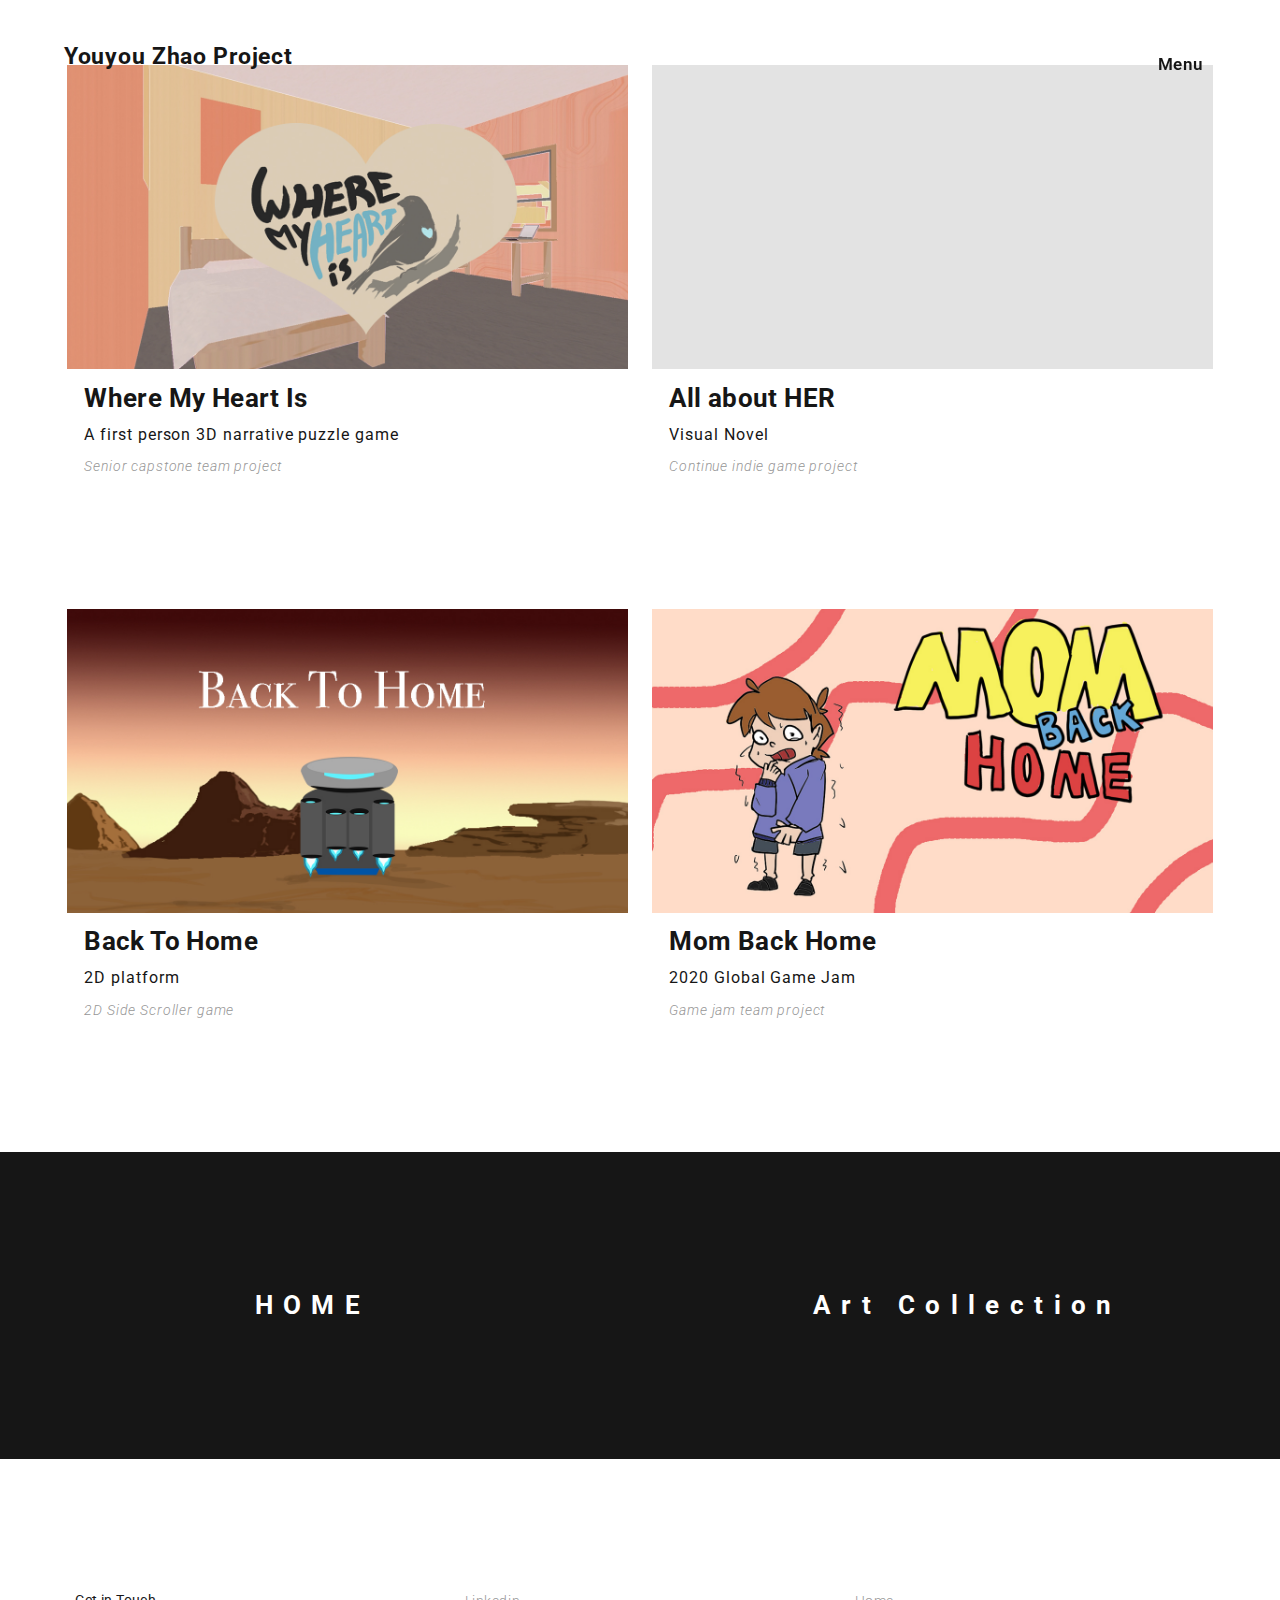
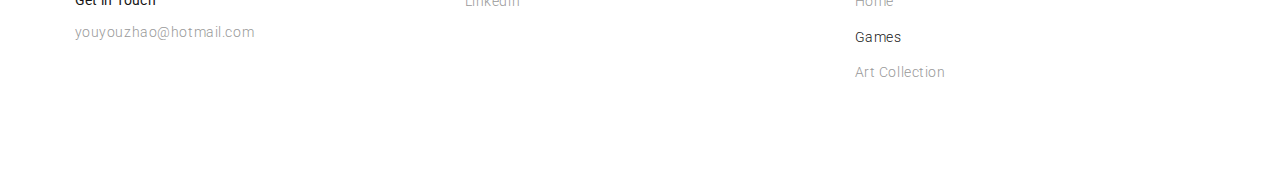
<file: games.html>
<!DOCTYPE html>
<html lang="en">

    <head>
	
    <meta charset="utf-8" />	 
	<meta name="viewport" content="width=device-width, initial-scale=1">
	<meta name="description" content="Youyou Zhao" />

    <link href="css/bootstrap.min.css" rel="stylesheet" type="text/css" />	   
    <link href="css/style.css" rel="stylesheet" type="text/css" />
	<link href="img/icon.png" rel="shortcut icon" />
	<link href="https://fonts.googleapis.com/css?family=Roboto:300,400,700,900" rel="stylesheet">
	
	<script src="js/modernizr.js"></script>

	<title>Youyou Zhao</title>

	</head>
	   <body>
	   
<!--- PAGE LOADING --->	
<div class="preloading fadeIn">	   
	   
	<!--- NAV BAR --->
	<div class="nav-ttl">
		Youyou Zhao Project
	</div>
		
	<div class="right-menu">
			<!-- Button trigger modal -->
				<button type="button" class="btn btn-primary-menu" data-toggle="modal" data-target="#exampleModalLong">
					Menu
				</button>

			<!-- Modal -->
		<div class="modal fade" id="exampleModalLong" tabindex="-1" role="dialog" aria-labelledby="exampleModalLongTitle" aria-hidden="true">
			<div class="modal-dialog" role="document">
			<div class="modal-content">
				<div class="modal-header-menu">
				<div class="menu-t">
					<div class="open-menu-title">
					Youyou Zhao Project
					</div>
					<div> 
					<a class="menu-links" href="index.html"> Home </a>
					</div>
					<div> 
					<a class="menu-links" href="games.html"> Game Project </a>
					</div> 
					<div> 
					<a class="menu-links" href="art.html"> Model Collection </a>
					</div>
					<!-- 	<div class="menu-links-on" > 
					About & Contact
					</div> -->
					<!-- <div> 
					<a class="menu-links" href="blog.html"> Blog </a>
					</div> -->
					<button type="button" class="menu-close" data-dismiss="modal" aria-label="Close">
							<span aria-hidden="true">&times;</span>
					</button>
				</div>
			</div>
		</div>
			</div>
			</div>
	</div>			  
	
	<!--- THE END NAV BAR ---> 

	    <div class="container">

		<!--- HERO HEADER --->
	  <!--           <div class="row">
	                <div class="col-md-12">
                       <div class="works-hero-bg" >
					        <h1 class="fade-anime-top"> Partnerships </h1>
                            <h2 class="fade-anime-bottom"> Happy Brands </h2>						
                       </div>
	                </div>
				</div> -->
		<!--- THE END HERO HEADER --->				
		

		<!--- WORK PAGE PROJECTS --->
			    <div class="row">
	                <div class="col-md-6 col-xs-12">
                        <div class="prjct-bg" >					
					            <a href="Where_My_Heart_Is.html"> <img src="img/covers/heart.jpg" alt="" class="img-prjct-wrk"> </a>
					          <div class="prjct-wrt-left-wrk"> </div>
							  <div class="shw-cs2"> Where My Heart Is </div>
							  <div class="shw-cs4"> A first person 3D narrative puzzle game </div>
							  <div class="shw-cs"> Senior capstone team project </div>
						</div>					
	                </div>
					
	                <div class="col-md-6 col-xs-12">
                        <div class="prjct-bg" >					
					            <a href="singleproject.html"> <img src="img/covers/d1.jpg" alt="" class="img-prjct-wrk"> </a>
					          <div class="prjct-wrt-right-wrk"> </div>
							  <div class="shw-cs2"> All about HER </div>
							  <div class="shw-cs4"> Visual Novel </div>
							  <div class="shw-cs"> Continue indie game project</div>
						</div>
	                </div>
                </div>

			    <div class="row">
	                <div class="col-md-6 col-xs-12">
                        <div class="prjct-bg" >					
					            <a href="Back_To_Home.html"> <img src="img/covers/back-to-home.jpg" alt="" class="img-prjct-wrk"> </a>
					          <div class="prjct-wrt-left-wrk"> </div>
							  <div class="shw-cs2"> Back To Home </div>
							  <div class="shw-cs4"> 2D platform</div>
							  <div class="shw-cs"> 2D Side Scroller game</div>
						</div>					
	                </div>
					
	                <div class="col-md-6 col-xs-12">
                        <div class="prjct-bg" >					
					            <a href="Mom-Back-Home.html"> <img src="img/covers/mom-back-home.jpg" alt="" class="img-prjct-wrk"> </a>
					          <div class="prjct-wrt-right-wrk"> </div>
							  <div class="shw-cs2"> Mom Back Home </div>
							  <div class="shw-cs4"> 2020 Global Game Jam </div>
							  <div class="shw-cs">  Game jam team project  </div>
						</div>
	                </div>
				</div>	

			
<!-- 
			    <div class="row">
	                <div class="col-md-6 col-xs-12">
                        <div class="prjct-bg" >					
					            <a href="singleproject.html"> <img src="img/covers/d1.jpg" alt="" class="img-prjct-wrk"> </a>
					          <div class="prjct-wrt-left-wrk"> </div>
							  <div class="shw-cs2"> Project Title </div>
							  <div class="shw-cs4"> Illustration </div>
							  <div class="shw-cs"> Based in City or Country </div>
						</div>					
	                </div>
					
	                <div class="col-md-6 col-xs-12">
                        <div class="prjct-bg" >					
					            <a href="singleproject.html"> <img src="img/covers/d1.jpg" alt="" class="img-prjct-wrk"> </a>
					          <div class="prjct-wrt-right-wrk"> </div>
							  <div class="shw-cs2"> Project Title </div>
							  <div class="shw-cs4"> Branding </div>
							  <div class="shw-cs"> Based in City or Country </div>
						</div>
	                </div>
                </div>

			    <div class="row">
	                <div class="col-md-6 col-xs-12">
                        <div class="prjct-bg" >					
					            <a href="singleproject.html"> <img src="img/covers/d1.jpg" alt="" class="img-prjct-wrk"> </a>
					          <div class="prjct-wrt-left-wrk"> </div>
							  <div class="shw-cs2"> Project Title </div>
							  <div class="shw-cs4"> Branding, Social Marketing </div>
							  <div class="shw-cs"> Based in City or Country </div>
						</div>					
	                </div>
					
	                <div class="col-md-6 col-xs-12">
                        <div class="prjct-bg" >					
					            <a href="singleproject.html"> <img src="img/covers/d1.jpg" alt="" class="img-prjct-wrk"> </a>
					          <div class="prjct-wrt-right-wrk"> </div>
							  <div class="shw-cs2"> Project Title </div>
							  <div class="shw-cs4"> Branding, Illustration </div>
							  <div class="shw-cs"> Based in City or Country </div>
						</div>
	                </div>
                </div>

			    <div class="row">
	                <div class="col-md-6 col-xs-12">
                        <div class="prjct-bg" >					
					            <a href="singleproject.html"> <img src="img/covers/d1.jpg" alt="" class="img-prjct-wrk"> </a>
					          <div class="prjct-wrt-left-wrk"> </div>
							  <div class="shw-cs2"> Project Title </div>
							  <div class="shw-cs4"> Branding, App Design </div>
							  <div class="shw-cs"> Based in City or Country </div>
						</div>					
	                </div>
					
	                <div class="col-md-6 col-xs-12">
                        <div class="prjct-bg" >					
					            <a href="singleproject.html"> <img src="img/covers/d1.jpg" alt="" class="img-prjct-wrk"> </a>
					          <div class="prjct-wrt-right-wrk"> </div>
							  <div class="shw-cs2"> Project Title </div>
							  <div class="shw-cs4"> Branding, Web Design </div>
							  <div class="shw-cs"> Based in City or Country </div>
						</div>
	                </div>
                </div>				
					
			    <div class="row">
	                <div class="col-md-6 col-xs-12">
                        <div class="prjct-bg" >					
					            <a href="singleproject.html"> <img src="img/covers/d1.jpg" alt="" class="img-prjct-wrk"> </a>
					          <div class="prjct-wrt-left-wrk"> </div>
							  <div class="shw-cs2"> Project Title </div>
							  <div class="shw-cs4"> Branding </div>
							  <div class="shw-cs"> Based in City or Country </div>							  
						</div>					
	                </div>
					
	                <div class="col-md-6 col-xs-12">
                        <div class="prjct-bg" >					
					            <a href="singleproject.html"> <img src="img/covers/d1.jpg" alt="" class="img-prjct-wrk"> </a>
					          <div class="prjct-wrt-right-wrk"> </div>
							  <div class="shw-cs2"> Project Title </div>
							  <div class="shw-cs4"> Branding </div>
							  <div class="shw-cs"> Based in City or Country </div>
						</div>
	                </div>
				</div> -->

				<!-- <div class="lg-col-bg" >
					<div class="lg-col-ttl2"> Other Project</div>
				</div>
					<div class="row">
						<div class="col-md-6 col-xs-12">
							<div class="prjct-bg" >					
									<a href="singleproject.html"> <img src="img/covers/back-to-home.jpg" alt="" class="img-prjct-wrk"> </a>
								  <div class="prjct-wrt-left-wrk"> </div>
								  <div class="shw-cs2"> Anime Girl Face Generator</div>
								  <div class="shw-cs4"> Machine Learning Group Project</div>
							</div>					
						</div>
						
						<div class="col-md-6 col-xs-12">
							<div class="prjct-bg" >					
									<a href="singleproject.html"> <img src="img/covers/mom-back-home.jpg" alt="" class="img-prjct-wrk"> </a>
								  <div class="prjct-wrt-right-wrk"> </div>
								  <div class="shw-cs2"> Would BUilder</div>
								  <div class="shw-cs4"> Map Generator Group Project</div>
							</div>
						</div>
					</div>	 -->
		
			
				
        </div>				
        <!--- THE END WORK PAGE PROJECTS --->				
		
		
       <!--- ABOUT & LOGOS BUTTON --->
	   <div class="fluid-container">
		<div class="row">
			<div class="col-md-6 col-xs-6">
			   <div class="allprojects-bg" >
				   <a class="btn-ltstlk" href="index.html" role="button">HOME</a>				
			   </div>
			</div>

			<div class="col-md-6 col-xs-6">
			   <div class="allprojects-bg" >
				   <a class="btn-ltstlk" href="art.html" role="button">Art Collection</a>				
			   </div>
			</div>
		</div>	
		</div>				
		<!--- THE END ABOUT & LOGOS BUTTON --->

		<!--- FOOTER --->
		<div class="container">
	            <div class="row">
                       <div class="footer-bg" >
					      <div class="col-md-4 col-xs-12">
						    <div class="shw-cs3"> Get in Touch </div>
						    <a href="mailto:hello@yoursite"> <div class="ftr-lnk"> youyouzhao@hotmail.com </div>
                            </div>

					    <!--   <div class="col-md-4 col-xs-6">
							<a target="_blank" href="http://twitter.com/"> <div class="ftr-lnk"> Twitter </div> </a>
							<a target="_blank" href="http://instagram.com/"> <div class="ftr-lnk"> Instagram </div> </a>
							<a target="_blank" href="http://pinterest.com/"> <div class="ftr-lnk"> Pinterest </div> </a>
							<a target="_blank" href="http://dribbble.com/"> <div class="ftr-lnk"> Dribbble </div> </a>
							<a target="_blank" href="http://linkedin.com/"> <div class="ftr-lnk"> Linkedin </div> </a>
						  </div>	
											  
 -->
						<div class="col-md-4 col-xs-6">
							<a target="_blank" href="hhttps://www.linkedin.com/in/youyou-zhao-2164a91a1/"> <div class="ftr-lnk"> Linkedin </div> </a>
						</div>	

					      <div class="col-md-4 col-xs-6">
							<a href="index.html"> <div class="ftr-lnk"> Home </div> </a>
							<div class="ftr-lnk-on"> Games </div>
							<a href="art.html"> <div class="ftr-lnk"> Art Collection </div> </a>
							<!-- <a href="about.html"> <div class="ftr-lnk"> About & Contact </div> </a> -->
							<!-- <a href="blog.html"> <div class="ftr-lnk"> Blog </div> </a> -->
                          </div>						  
							
	                      
				       </div>
				</div>
		</div>		
		<!--- THE END FOOTER --->			
        
		<!--- SCRIPTS --->
	            <script src="js/jquery-2.1.1.js"></script>
                <script src="js/main.js"></script>
				<script src="js/bootstrap.min.js"></script>
		<!--- THW END SCRIPTS --->			
</div>
<!--- THE PAGE LOADING --->		
		
		</body>		
		
</html>
</file>
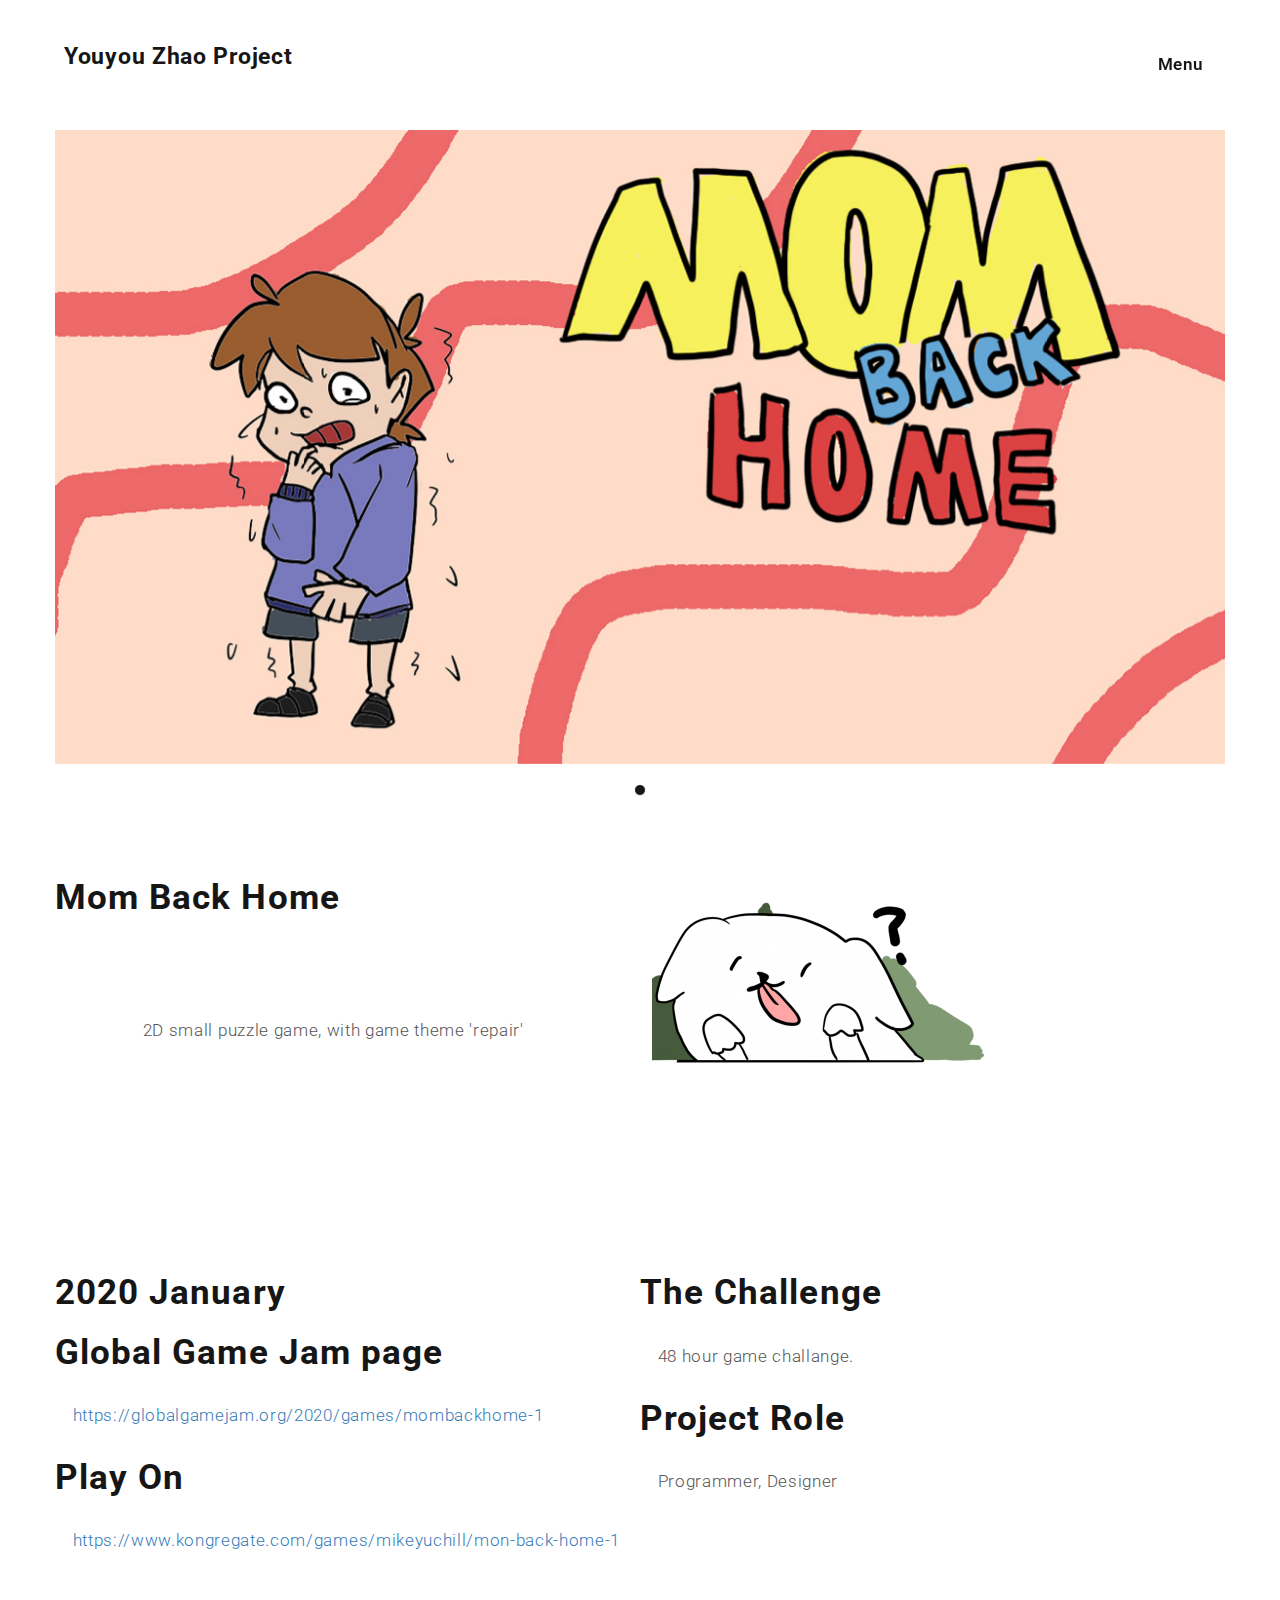
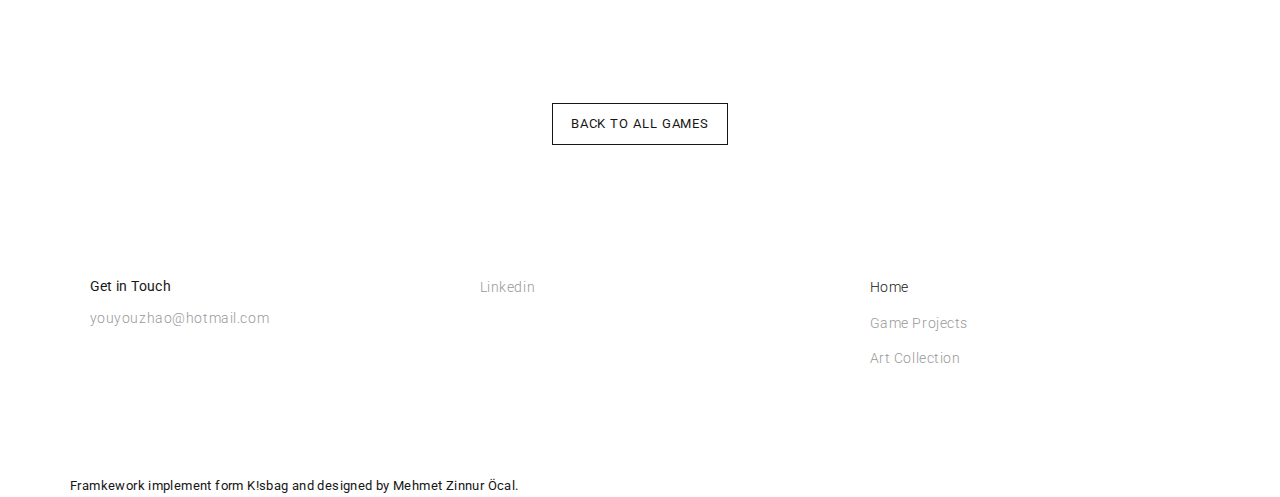
<file: Mom-Back-Home.html>
<!DOCTYPE html>
<html lang="en">

    <head>
	
    <meta charset="utf-8" />	 
	<meta name="viewport" content="width=device-width, initial-scale=1">
	<meta name="description" content="Youyou Zhao" />

    <link href="css/bootstrap.min.css" rel="stylesheet" type="text/css" />	   
    <link href="css/style.css" rel="stylesheet" type="text/css" />
	<link href="img/icon.png" rel="shortcut icon" />
	<link href="https://fonts.googleapis.com/css?family=Roboto:300,400,700,900" rel="stylesheet">
	
	<script src="js/modernizr.js"></script>

	<title>Youyou Zhao</title>

	</head>
	   <body>
	   	   	   
<!--- PAGE LOADING --->	
<div class="preloading fadeIn">	   
	   
	<!--- NAV BAR --->
	<div class="nav-ttl">
		Youyou Zhao Project
	</div>
		
	<div class="right-menu">
			<!-- Button trigger modal -->
				<button type="button" class="btn btn-primary-menu" data-toggle="modal" data-target="#exampleModalLong">
					Menu
				</button>

			<!-- Modal -->
		<div class="modal fade" id="exampleModalLong" tabindex="-1" role="dialog" aria-labelledby="exampleModalLongTitle" aria-hidden="true">
			<div class="modal-dialog" role="document">
			<div class="modal-content">
				<div class="modal-header-menu">
				<div class="menu-t">
					<div class="open-menu-title">
					Youyou Zhao Project
					</div>
					<div> 
					<a class="menu-links" href="index.html"> Home </a>
					</div>
					<div> 
					<a class="menu-links" href="games.html"> Game Project </a>
					</div> 
					<div> 
					<a class="menu-links" href="art.html"> Model Collection </a>
					</div>
					<!-- <div class="menu-links-on" > 
					About & Contact
					</div> -->
					<!-- <div> 
					<a class="menu-links" href="blog.html"> Blog </a>
					</div> -->
					<button type="button" class="menu-close" data-dismiss="modal" aria-label="Close">
							<span aria-hidden="true">&times;</span>
					</button>
				</div>
			</div>
		</div>
			</div>
			</div>
	</div>			  
	
	<!--- THE END NAV BAR ---> 

	    <div class="container">

		<!--- HERO HEADER WORK SLIDER --->
	            <div class="row">
	                <div class="col-md-12">
                       <div class="slider-bg" >
                          <div id="carousel-example-generic" class="carousel slide" data-ride="carousel">
                           <!-- Indicators -->
                               <ol class="carousel-indicators">
                                 <li data-target="#carousel-example-generic" data-slide-to="0" class="active"></li>
                               <!--   <li data-target="#carousel-example-generic" data-slide-to="1"></li>
								 <li data-target="#carousel-example-generic" data-slide-to="2"></li>
			 -->
                               </ol>

                           <!-- Wrapper for slides -->
                               <div class="carousel-inner" role="listbox">
                                 <div class="item active">
                                   <img src="img/covers/mom-back-home.jpg" alt="...">
                                     <div class="carousel-caption">
                                        <h1> </h1>
                                     </div>
                                 </div>
								 
                                <!--  <div class="item">
                                   <img src="img/heart/heart1.png" alt="...">
                                     <div class="carousel-caption">
                                        <h1> </h1>
                                     </div>
                                 </div>
								 
								 <div class="item">
									<img src="img/heart/heart2.png" alt="...">
									  <div class="carousel-caption">
										 <h1> </h1>
									  </div>
								  </div> -->

                                </div>

                            <!-- Controls -->
								<a class="left carousel-control" href="#carousel-example-generic" role="button" data-slide="prev">
									<span class="glyphicon glyphicon-chevron-left" aria-hidden="true"></span>
										<span class="sr-only">Previous</span>
								</a>
								
								<a class="right carousel-control" href="#carousel-example-generic" role="button" data-slide="next">
									<span class="glyphicon glyphicon-chevron-right" aria-hidden="true"></span>
										<span class="sr-only">Next</span>
								</a>
						  </div>				
                       </div>
	                </div>
				</div>
		<!--- THE END HERO HEADER WORK SLIDER --->

		<!--- ABOUT --->
	            <div class="row">
	                <div class="col-md-6 col-xs-12">
                       <div class="lg-col-bg" >
					        <div class="lg-col-ttl2"> Mom Back Home  </div>
                            <div class="lg-col-wrt"> 2D small puzzle game, with game theme 'repair'</div>							
                       </div>
	                </div>

					<div class="col-md-6 col-xs-12">
                       <div class="lg-col-bg2" >
                               <img src="img/dog2.png" alt="" class="img-lg-col2">					   
                       </div>
	                </div>
					
				</div>
		<!--- THE END ABOUT CLIENT --->	

		<!--- WORK PRESENTATION --->
	            <div class="row">
				
					<div class="col-md-6 col-xs-12">
                       <div class="lg-col-bg" >
					        <div class="lg-col-ttl2"> 2020 January</div>	
							<div class="lg-col-ttl2"> Global Game Jam page</div>
                            <div class="lg-col-wrt2"> <a href="url">https://globalgamejam.org/2020/games/mombackhome-1</a> </div>
                            <div class="lg-col-ttl2"> Play On</div>
                            <div class="lg-col-wrt2"> <a href="url">https://www.kongregate.com/games/mikeyuchill/mon-back-home-1</a> </div>					
                       </div>
	                </div>

	                <div class="col-md-6 col-xs-12">
                       <div class="lg-col-bg" >
					        <div class="lg-col-ttl2"> The Challenge </div>
                            <div class="lg-col-wrt2"> 48 hour game challange.</div>
                            <div class="lg-col-ttl2"> Project Role </div>
                            <div class="lg-col-wrt2"> Programmer, Designer</div>
						 						
                       </div>
	                </div>
				

	              <!--   <div class="col-md-4 col-xs-12">
                        <div class="lgs-bg" >			
								<img src="img/heart/heart5.png" alt="" class="img-lg-col2">		
						</div>					
	                </div>
					
	                <div class="col-md-4 col-xs-12">
                        <div class="lgs-bg" >					
							<img src="img/heart/heart4.png" alt="" class="img-lg-col2">	
						</div>
	                </div>

                    <div class="col-md-4 col-xs-12">
                        <div class="lgs-bg" >					
							<img src="img/heart/heart6.png" alt="" class="img-lg-col2">	
						</div>
	                </div>
					 -->
	       				
				<!-- 	
	                <div class="col-md-6 col-xs-12">
                       <div class="lg-col-bg" >
					        <div class="lg-col-ttl2"> About My Work </div>
                            <div class="lg-col-wrt2"> In this game, we doing the level design together, by brainstorming the level with specific solving skills, and chose the plan that works most. I'm also adding the SFX effects such as storming and leaves falling feature, some features didn't present in our final game (run out of time) </div>							
                       </div>
	                </div>	 -->					
					
					
				</div>		
        <!--- THE END WORK PRESENTATION --->

        <!--- ALL PROJECT BUTTON --->				
	            <div class="row">
	                <div class="col-md-12 col-xs-12">
                       <div class="allprojects-lgs-bg" >
				           <a class="btn-allprojects" href="games.html" role="button">BACK TO ALL GAMES</a>				
                       </div>
	                </div>
				</div>								
		<!--- THE END ALL PROJECT BUTTON --->				
				
<!--- FOOTER --->
<div class="container">
	<div class="row">
		   <div class="footer-bg" >
			  <div class="col-md-4 col-xs-12">
				<div class="shw-cs3"> Get in Touch </div>
				<a href="mailto:hello@yoursite"> <div class="ftr-lnk"> youyouzhao@hotmail.com </div> </a>
				</div>

			  <div class="col-md-4 col-xs-6">
				<!-- 	<a target="_blank" href="http://twitter.com/"> <div class="ftr-lnk"> Twitter </div> </a>
				<a target="_blank" href="http://instagram.com/"> <div class="ftr-lnk"> Instagram </div> </a>
				<a target="_blank" href="http://pinterest.com/"> <div class="ftr-lnk"> Pinterest </div> </a>
				<a target="_blank" href="http://dribbble.com/"> <div class="ftr-lnk"> Dribbble </div> </a> -->
				<a target="_blank" href="hhttps://www.linkedin.com/in/youyou-zhao-2164a91a1/"> <div class="ftr-lnk"> Linkedin </div> </a>
			  </div>						  

			  <div class="col-md-4 col-xs-6">
				<div class="ftr-lnk-on"> Home </div>
				<a href="games.html"> <div class="ftr-lnk"> Game Projects </div> </a>
				<a href="art.html"> <div class="ftr-lnk"> Art Collection </div> </a>
				<!-- <a href="about.html"> <div class="ftr-lnk"> About & Contact </div> </a> -->
				<!-- <a href="blog.html"> <div class="ftr-lnk"> Blog </div> </a> -->
			  </div>						  
				
			  
		   </div>
	</div>
</div>		
Framkework implement form K!sbag and designed by Mehmet Zinnur Öcal.
<!--- THE END FOOTER --->			
</div>      
<!--- SCRIPTS --->
	<script src="js/jquery-2.1.1.js"></script>
	<script src="js/main.js"></script>
	<script src="js/bootstrap.min.js"></script>				
<!--- THW END SCRIPTS --->	

<!--- THE PAGE LOADING --->		

</body>		

</html>
</file>
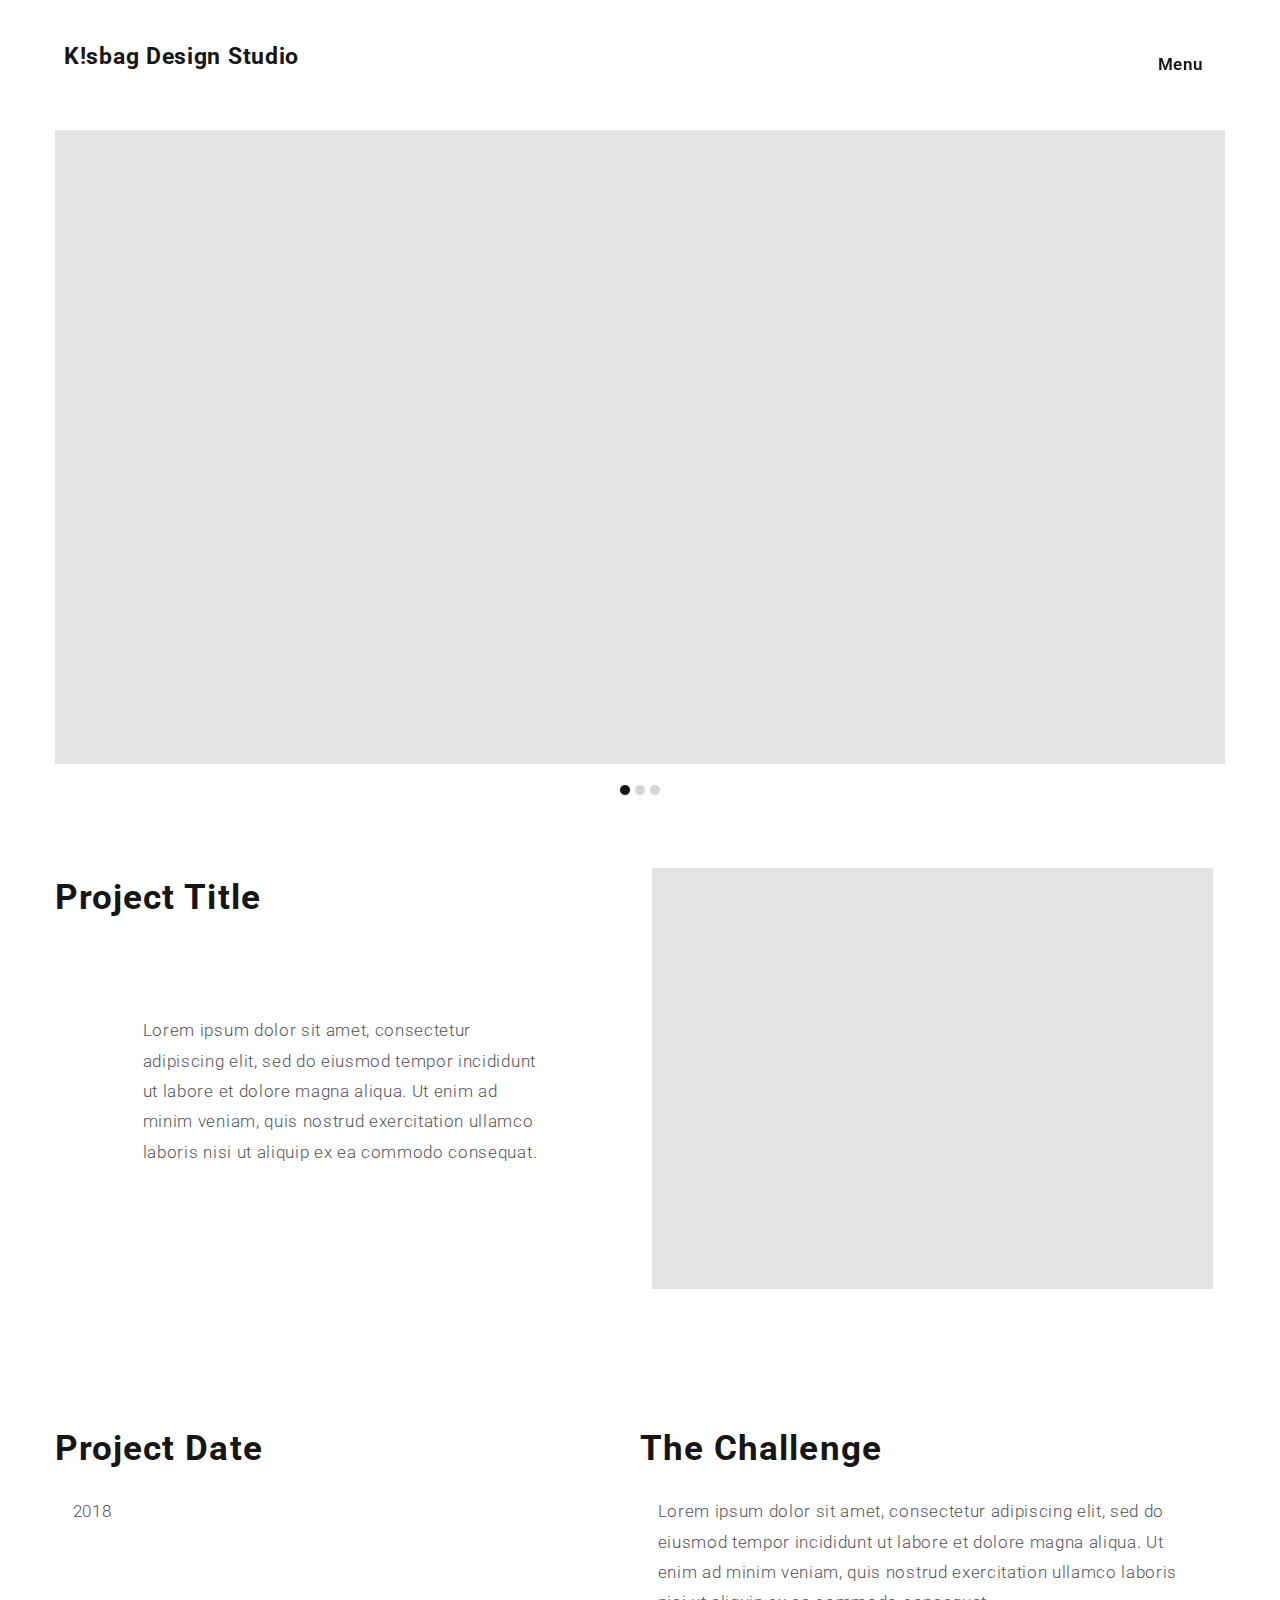
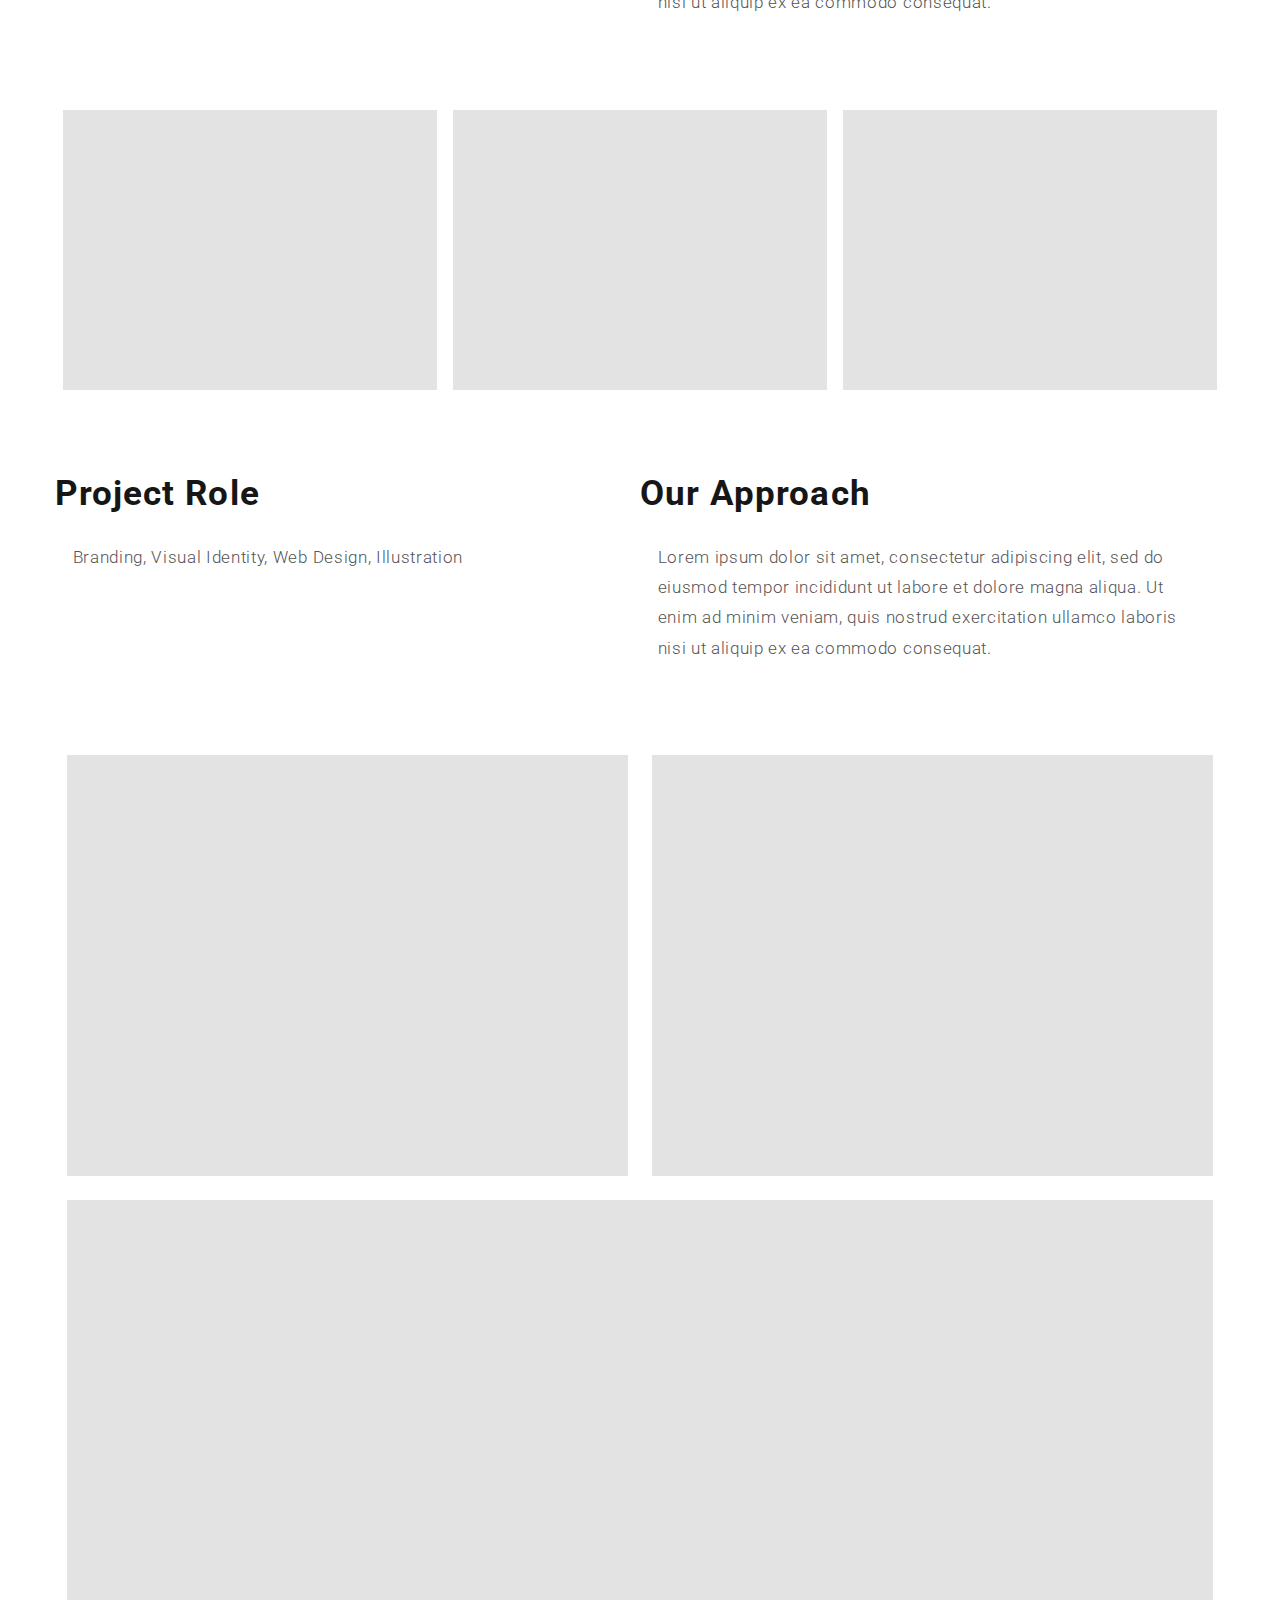
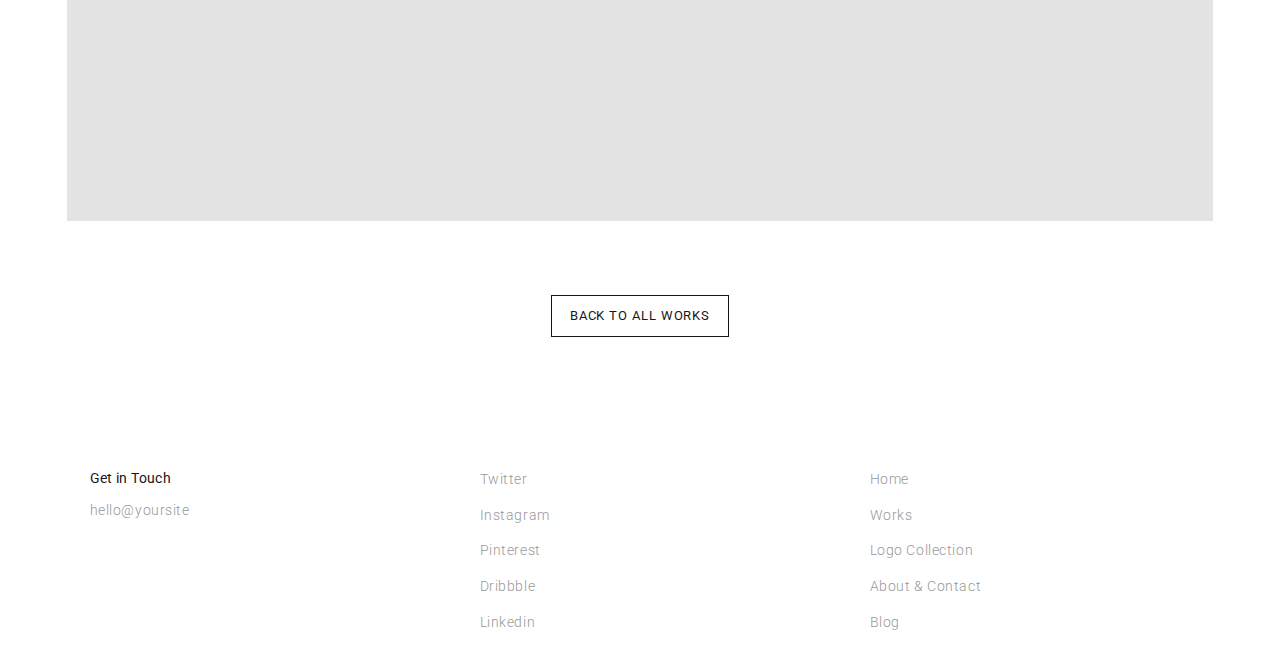
<file: singleproject.html>
<!DOCTYPE html>
<html lang="en">

    <head>
	
    <meta charset="utf-8" />	 
	<meta name="viewport" content="width=device-width, initial-scale=1">
	<meta name="description" content="K!sbag Design Studio" />

    <link href="css/bootstrap.min.css" rel="stylesheet" type="text/css" />	   
    <link href="css/style.css" rel="stylesheet" type="text/css" />
	<link href="img/favicon.png" rel="shortcut icon" />
	<link href="https://fonts.googleapis.com/css?family=Roboto:300,400,700,900" rel="stylesheet">
	
	<script src="js/modernizr.js"></script>

	<title>K!sbag Design Studio</title>

	</head>
	   <body>
	   
<!--- PAGE LOADING --->	
<div class="preloading fadeIn">	   
	   
		<!--- NAV BAR --->
		<div class="nav-ttl">
              K!sbag Design Studio
		</div>
			
		<div class="right-menu">
				<!-- Button trigger modal -->
					<button type="button" class="btn btn-primary-menu" data-toggle="modal" data-target="#exampleModalLong">
						Menu
					</button>

				<!-- Modal -->
			<div class="modal fade" id="exampleModalLong" tabindex="-1" role="dialog" aria-labelledby="exampleModalLongTitle" aria-hidden="true">
				<div class="modal-dialog" role="document">
				<div class="modal-content">
					<div class="modal-header-menu">
					<div class="menu-t">
					    <div class="open-menu-title">
						K!sbag Design Studio
						</div>
						<div> 
						<a class="menu-links" href="index.html"> Home </a>
						</div>
						<div> 
						<a class="menu-links" href="works.html"> Works </a>
						</div> 
						<div> 
						<a class="menu-links" href="logos.html"> Logo Collection </a>
						</div>
						<div> 
						<a class="menu-links" href="about.html"> About & Contact </a>
						</div>
						<div> 
						<a class="menu-links" href="blog.html"> Blog </a>
						</div>
						<button type="button" class="menu-close" data-dismiss="modal" aria-label="Close">
								<span aria-hidden="true">&times;</span>
						</button>
					</div>
				</div>
			</div>
				</div>
				</div>
		</div>		  
	
	<!--- THE END NAV BAR ---> 

	    <div class="container">

		<!--- HERO HEADER WORK SLIDER --->
	            <div class="row">
	                <div class="col-md-12">
                       <div class="slider-bg" >
                          <div id="carousel-example-generic" class="carousel slide" data-ride="carousel">
                           <!-- Indicators -->
                               <ol class="carousel-indicators">
                                 <li data-target="#carousel-example-generic" data-slide-to="0" class="active"></li>
                                 <li data-target="#carousel-example-generic" data-slide-to="1"></li>
                                 <li data-target="#carousel-example-generic" data-slide-to="2"></li>
                               </ol>

                           <!-- Wrapper for slides -->
                               <div class="carousel-inner" role="listbox">
                                 <div class="item active">
                                   <img src="img/d1.jpg" alt="...">
                                     <div class="carousel-caption">
                                        <h1> </h1>
                                     </div>
                                 </div>
								 
                                 <div class="item">
                                   <img src="img/d1.jpg" alt="...">
                                     <div class="carousel-caption">
                                        <h1> </h1>
                                     </div>
                                 </div>
								 
                                 <div class="item">
                                   <img src="img/d1.jpg" alt="...">
                                     <div class="carousel-caption">
                                        <h1> </h1>
                                     </div>
                                 </div>
                                </div>

                            <!-- Controls -->
								<a class="left carousel-control" href="#carousel-example-generic" role="button" data-slide="prev">
									<span class="glyphicon glyphicon-chevron-left" aria-hidden="true"></span>
										<span class="sr-only">Previous</span>
								</a>
								
								<a class="right carousel-control" href="#carousel-example-generic" role="button" data-slide="next">
									<span class="glyphicon glyphicon-chevron-right" aria-hidden="true"></span>
										<span class="sr-only">Next</span>
								</a>
						  </div>				
                       </div>
	                </div>
				</div>
		<!--- THE END HERO HEADER WORK SLIDER --->

		<!--- ABOUT --->
	            <div class="row">
	                <div class="col-md-6 col-xs-12">
                       <div class="lg-col-bg" >
					        <div class="lg-col-ttl2"> Project Title </div>
                            <div class="lg-col-wrt"> Lorem ipsum dolor sit amet, consectetur adipiscing elit, 
							sed do eiusmod tempor incididunt ut labore et dolore magna aliqua. Ut enim ad minim 
							veniam, quis nostrud exercitation ullamco laboris nisi ut aliquip ex ea commodo consequat. </div>							
                       </div>
	                </div>

					<div class="col-md-6 col-xs-12">
                       <div class="lg-col-bg2" >
                               <img src="img/d2.jpg" alt="" class="img-lg-col2">					   
                       </div>
	                </div>
					
				</div>
		<!--- THE END ABOUT CLIENT --->	

		<!--- WORK PRESENTATION --->
	            <div class="row">
				
					<div class="col-md-6 col-xs-12">
                       <div class="lg-col-bg" >
					        <div class="lg-col-ttl2"> Project Date </div>
                            <div class="lg-col-wrt2"> 2018 </div>							
                       </div>
	                </div>

	                <div class="col-md-6 col-xs-12">
                       <div class="lg-col-bg" >
					        <div class="lg-col-ttl2"> The Challenge </div>
                            <div class="lg-col-wrt2"> Lorem ipsum dolor sit amet, 
							consectetur adipiscing elit, sed do eiusmod tempor incididunt 
							ut labore et dolore magna aliqua. Ut enim ad minim veniam, quis 
							nostrud exercitation ullamco laboris nisi ut aliquip ex ea commodo consequat. </div>							
                       </div>
	                </div>
				
	                <div class="col-md-4 col-xs-12">
                        <div class="lgs-bg" >					
					            <img src="img/d2.jpg" alt="" class="img-lg-col2">
						</div>					
	                </div>
					
	                <div class="col-md-4 col-xs-12">
                        <div class="lgs-bg" >					
					          <img src="img/d2.jpg" alt="" class="img-lg-col2">
						</div>
	                </div>

                    <div class="col-md-4 col-xs-12">
                        <div class="lgs-bg" >					
					          <img src="img/d2.jpg" alt="" class="img-lg-col2">
						</div>
	                </div>
					
	                <div class="col-md-6 col-xs-12">
                       <div class="lg-col-bg" >
					        <div class="lg-col-ttl2"> Project Role </div>
                            <div class="lg-col-wrt2"> Branding, Visual Identity, Web Design, Illustration</div>						
                       </div>
	                </div>					
					
	                <div class="col-md-6 col-xs-12">
                       <div class="lg-col-bg" >
					        <div class="lg-col-ttl2"> Our Approach </div>
                            <div class="lg-col-wrt2"> Lorem ipsum dolor sit amet, 
							consectetur adipiscing elit, sed do eiusmod tempor incididunt 
							ut labore et dolore magna aliqua. Ut enim ad minim veniam, quis 
							nostrud exercitation ullamco laboris nisi ut aliquip ex ea commodo consequat. </div>							
                       </div>
	                </div>						

					<div class="col-md-6 col-xs-12">
                        <div class="lgs-bg" >					
					          <img src="img/d2.jpg" alt="" class="img-lg-col2">
						</div>
	                </div>
					
					<div class="col-md-6 col-xs-12">
                        <div class="lgs-bg" >					
					          <img src="img/d2.jpg" alt="" class="img-lg-col2">
						</div>
	                </div>

					<div class="col-md-12 col-xs-12">
                        <div class="lgs-bg" >					
					          <img src="img/d1.jpg" alt="" class="img-lg-col3">
						</div>
	                </div>						
					
				</div>		
        <!--- THE END WORK PRESENTATION --->

        <!--- ALL PROJECT BUTTON --->				
	            <div class="row">
	                <div class="col-md-12 col-xs-12">
                       <div class="allprojects-lgs-bg" >
				           <a class="btn-allprojects" href="works.html" role="button">BACK TO ALL WORKS</a>				
                       </div>
	                </div>
				</div>								
		<!--- THE END ALL PROJECT BUTTON --->				
				

		<!--- FOOTER --->
		<div class="container">
	            <div class="row">
                       <div class="footer-bg" >
					      <div class="col-md-4 col-xs-12">
						    <div class="shw-cs3"> Get in Touch </div>
						    <a href="mailto:#0"> <div class="ftr-lnk"> hello@yoursite </div>
                            </div>

					      <div class="col-md-4 col-xs-6">
							<a target="_blank" href="http://twitter.com/"> <div class="ftr-lnk"> Twitter </div> </a>
							<a target="_blank" href="http://instagram.com/"> <div class="ftr-lnk"> Instagram </div> </a>
							<a target="_blank" href="http://pinterest.com/"> <div class="ftr-lnk"> Pinterest </div> </a>
							<a target="_blank" href="http://dribbble.com/"> <div class="ftr-lnk"> Dribbble </div> </a>
							<a target="_blank" href="http://linkedin.com/"> <div class="ftr-lnk"> Linkedin </div> </a>
                          </div>						  

					      <div class="col-md-4 col-xs-6">
							<a href="index.html"> <div class="ftr-lnk"> Home </div> </a>
							<a href="works.html"> <div class="ftr-lnk"> Works </div> </a>
							<a href="logos.html"> <div class="ftr-lnk"> Logo Collection </div> </a>
							<a href="about.html"> <div class="ftr-lnk"> About & Contact </div> </a>
							<a href="blog.html"> <div class="ftr-lnk"> Blog </div> </a>
                          </div>						  
 
				       </div>
				</div>
		</div>		
		<!--- THE END FOOTER --->			
        
		<!--- SCRIPTS --->
	            <script src="js/jquery-2.1.1.js"></script>
                <script src="js/main.js"></script>
				<script src="js/bootstrap.min.js"></script>
		<!--- THW END SCRIPTS --->			

</div>
<!--- THE PAGE LOADING --->		
		
		</body>		
		
</html>
</file>
<file: css/style.css>
/* Style Css to This Template */
/* Template Name: Starter Theme to Web Projects*/

.front_center {
    margin: 100px 0px;
    display: block;
    margin-left: auto;
    margin-right: auto;
    width: 75%;
    height: 75%;
  }
/*** BODY ***/
body {
    font-family: 'Roboto', sans-serif;
	font-size: 1.3em;
	line-height: 1.8em;
	color: #161616;
	background-color: transparent;
	letter-spacing: 0.03em;
}
/*** THE END BODY ***/

/*** MEDIA ***/
@media only screen and (max-width: 768px) {
.prjct-wrt-right {
    font-size: 1.5em !important;
    top: 9% !important;
}

.modal-header-menu {
    border: 0px;
    padding: 30px !important;
    padding-top: 50% !important;
}

.open-menu-title {
	font-size: 1.8em !important;
	letter-spacing: .03em;
	line-height: 2em !important;
	font-weight: 600;
	color: #fff;
	opacity: .2 !important;
}

.right-menu {
    float: right;
    margin-top: 48px !important;
    margin-right: 2% !important;
    font-family: Roboto;
    z-index: 1040;
}

.btn-primary-menu {
    color: #161616;
    background-color: transparent;
    border-color: transparent;
    font-size: 15px !important;
    font-weight: 600 !important;
    z-index: 1040;
    font-family: roboto;
    letter-spacing: .03em !important;
}

.prjct-wrt-left {
    font-size: 1.5em !important;
    top: 9% !important;
}

.h1, h1 {
	font-size: 1.5em !important;
	max-width: 245px !important;
    margin: 0 auto;
}

.hero-bg {
    height: 70vh !important;
	padding-top: 40vh !important;
}

.h2, h2 {
	font-size: 1.1em !important;
}

.btn-allprojects {
	font-size: .9em !important;
}

.prjct-bg {
	margin-top: 3em !important;
	margin-bottom: 3em !important;
}

.img-prjct-logo {
	display:none !important;
}

.lg-col-wrt {
	font-size: 1em !important;
	padding: 3% !important;
}

.lg-col-wrt2 {
	font-size: 1em !important;
	padding: 3% !important;
}

.lg-col-wrt3 {
	font-size: 1em !important;
	padding: 3% !important;
	text-align: center !important;
}

.lg-col-ttl {
	font-size: 1.6em !important;
	padding-left: 3%;	
}

.lg-col-ttl2 {
	font-size: 1.6em !important;
	padding-left: 3%;	
}

.lg-col-ttl3 {
	font-size: 1.6em !important;
	padding-left: 0% !important;
    text-align: center !important;	
}

.lg-col-bg {
	margin-top: 3em !important;
	margin-bottom: 3em !important;
}

.lg-col-bg2 {
	margin-top: 3em !important;
	margin-bottom: .5em !important;
}

.nav-ttl {
	top: 36px !important;
	font-size: 1.3em !important;
	position: absolute !important;
	left: 5% !important;
}

.right-menu {
    top: -17px !important;
	font-size: 14px !important;
	position: fixed !important;
	right: 0% !important;
	font-weight: 300;
	font-family: roboto;
    letter-spacing: .1em;
	background: transparent !important;
}

.img-hr-lg {
    height: 35px !important;
    width: 35px !important;
	margin-top: 27px !important;
	display: none;
}

.ftr-lnk {
	font-size: 1em !important;
	height: 3em !important;
    text-align: center !important;
	padding-left: 0px !important;
}

.ftr-lnk-on {
	font-size: 1em !important;
	height: 3em !important;
    text-align: center !important;
	padding-left: 0px !important;
}

.prjct-wrt-left-wrk {
	font-size: 1.5em !important;
	top: 9.5% !important;
}

.prjct-wrt-right-wrk {
	font-size: 1.5em !important;
    top: 9.5% !important;	
}

.img-prjct-wrk {
	padding-right: 0px !important;
	padding-left: 0px !important;
}

.img-prjct-wrk:hover {
	padding-right: 0px !important;
	padding-left: 0px !important;
	border-radius: 0px !important;
}

.prjct-wrt-left-wrk-big {
	font-size: 1.5em !important;
	top: 9.5% !important;
}

.img-prjct-wrk-big {
	padding-right: 0px !important;
	padding-left: 0px !important;
}

.img-prjct-wrk-big:hover {
	padding-right: 0px !important;
	padding-left: 0px !important;
}

.img-prjct {
	padding-right: 0px !important;
	padding-left: 0px !important;
}

.img-prjct:hover {
	border-radius: 0px !important;
}

.works-hero-bg {
    height: 50vh !important;
    padding-top: 28vh !important;	
}

.blog-hero-bg {
	padding-top: 31vh !important;
}

.lgs-bg {
	margin-top: 0em !important;
	margin-bottom: 0.6em !important;
}

.btn-ltstlk {
	padding: 3em !important;
	font-size: 1em !important;
}

.img-lg-col2 {
	padding-left: 0px !important;
	padding-right: 0px !important;
}

.img-lg-col3 {
	padding-left: 0px !important;
	padding-right: 0px !important;
}

.img-lg-col4 {
	padding-left: 0px !important;
	padding-right: 0px !important;
}

.shw-cs2 {
	font-size: 1.4em !important;
}

.shw-cs {
	font-size: 1.1em !important;
}

.shw-cs3 {
	font-size: 1.1em !important;
	text-align: center !important;
	padding-left: 0px !important;
}

.shw-cs4 {
    font-size: 1.1em !important;
}

.shw-cs4-r {
    font-size: 1.1em !important;
}

.allprojects-bg {
	margin-bottom: 2em !important;
    margin-top: 2em !important;
}

.allprojects-lgs-bg2 {
	margin-bottom: 3.6em !important;
}

}
/*** THE END MEDIA ***/


/*** NAVIGATION SITE TITLE ***/
.nav-ttl {
	font-size: 1.8em;
	font-family: 'Roboto', sans-serif;
	letter-spacing: .03em;
	font-weight: 700;
	left: 5%;
	height:auto;
	position: absolute;
	top: 45px;
	z-index: 3;
}
/*** THE END NAVIGATION SITE TITLE ***/

/*** HERO HEADER LOGO ***/
.img-hr-lg {
	height: 40px;
	width: 40px;
    margin-left: 5%;
    margin-top: 35px;
	display: none;
}
/*** THE END HERO HEADER LOGO ***/

/*** GENERAL LINK ***/
a:-webkit-any-link {
	text-decoration: none;
}
/*** THE END GENERAL LINK ***/

/*** h1, h2, h3, h4, h5, h6, h7, h8, h9, ***/
.h1, h1 {
	font-size: 3.1em;
	font-weight: 700;
	letter-spacing: .03em;
	line-height: 1.7em;
	font-family: 'Roboto', sans-serif;
	color: #161616;
}

.h2, h2 {
	font-size: 1.6em;
	font-weight: 400;
	letter-spacing: .03em;
	line-height: 1.7em;
    font-family: 'Roboto', sans-serif;
	color: #161616;
}

.h3, h3 {
	font-size: 1.3em;
	font-weight: 400;
	letter-spacing: .03em;
	line-height: 1.7em;
	color: #999;
	font-family: 'Roboto', sans-serif;	
}

h1, .h1, h2, .h2, h3, .h3, h4, .h4 {
	margin-top: 0;
	margin-bottom: 0;
}
/*** THE END h1, h2, h3, h4, h5, h6, h7, h8, h9, ***/

/*** HERO HEADER ***/
.hero-bg {
	background: transparent;
	margin: 0 auto;
	text-align: center;
	height: 80vh;
	padding-top: 38.5vh;
}
/*** THE END HERO HEADER ***/

/*** SLIDER HERO HEADER ***/
.slider-bg {
	background: transparent;
	margin: 0 auto;
	text-align: center;
	padding-top: 10em;
	padding-bottom: 3em;	
}
/*** THE END SLIDER HERO HEADER ***/

/*** BLOG HERO HEADER ***/
.blog-hero-bg {
	background: transparent;
	margin: 0 auto;
	text-align: center;
	height: 45vh;
	padding-top: 25vh;
}
/*** THE END BLOG HERO HEADER ***/

/*** WORKS HERO HEADER ***/
.works-hero-bg {
	background: transparent;
	margin: 0 auto;
	text-align: center;
	height: 65vh;
	padding-top: 30vh;
}
/*** THE END WORKS HERO HEADER ***/

/*** FOOTER BACKGROUND ***/
.footer-bg {
	margin-top: 5em;
	margin-bottom: 4.3em;
	height: 11em;
}
/*** THE END FOOTER BACKGROUND ***/

/*** FOOTER LINKS ***/
.ftr-lnk {
	font-size: 1.1em;
	letter-spacing: .04em;
	line-height: 1.7em;
	text-align: left;
	color: #999;
	font-family: 'Roboto', sans-serif;
    font-weight: 300;
    height: 2.5em;
    padding-left: 5%;
}

.ftr-lnk-on {
	font-size: 1.1em;
	letter-spacing: .04em;
	line-height: 1.7em;
	text-align: left;
	color: #161616;
	font-family: 'Roboto', sans-serif;
    font-weight: 300;
    height: 2.5em;
    padding-left: 5%;
}

.ftr-lnk:hover {
	color: #161616;
	text-decoration: none;
}
/*** THE END FOOTER LINKS ***/
.center {
    display: block;
    margin-left: auto;
    margin-right: auto;
   
  }
/*** BLOG2 ***/
.lg-col-bg2 {
	background: transparent;
	text-align: left;
	margin-bottom: 5em;
	margin-top: 5em;
}
/*** THE END BLOG ***/

/*** BLOG ***/
.lg-col-bg {
	background: transparent;
	text-align: left;
	margin-bottom: 5em;
	margin-top: 5em;
}
/*** THE END BLOG ***/

/*** SERVICES WRT ***/
.lg-col-wrt2 {
	font-size: 1.3em;
	line-height: 1.8em;
	padding: 3%;
	letter-spacing: .04em;
	font-family: 'Roboto', sans-serif;
	font-weight: 300;
	color: #545454;
}

.lg-col-wrt3 {
	font-size: 1.3em;
	line-height: 1.8em;
	padding: 3%;
	letter-spacing: .04em;
	font-family: 'Roboto', sans-serif;
	font-weight: 300;
	color: #545454;
	text-align: center;
}
/*** THE END SERVICES WRT ***/

/*** WRITE AND PHOTO ***/
.lg-col-wrt {
	font-size: 1.3em;
	line-height: 1.8em;
	padding: 15%;
	letter-spacing: .04em;
	font-family: 'Roboto', sans-serif;
	font-weight: 300;
	color: #545454;
}
/*** THE END WRITE AND PHOTO ***/

/*** SINGLE WORK PAGE TITLE ***/
.lg-col-ttl2 {
	font-size: 2.7em;
	font-weight: 700;
	letter-spacing: .03em;
	line-height: 1.7em;
	font-family: 'Roboto', sans-serif;
	color: #161616;
}

.lg-col-ttl3 {
	font-size: 2.7em;
	font-weight: 700;
	letter-spacing: .03em;
	line-height: 1.7em;
	font-family: 'Roboto', sans-serif;
	color: #161616;
	text-align: center;
}
/*** THE END SINGLE WORK TITLE ***/

/*** BLOG TITLE ***/
.lg-col-ttl {
	font-size: 2.7em;
	font-weight: 700;
	letter-spacing: .03em;
	line-height: 1.7em;
	font-family: 'Roboto', sans-serif;
	color: #161616;
}
/*** THE END BLOG TITLE ***/

/*** SINGLE WORK PHOTO COVER ***/
.img-lg-col2 {
  border-radius: 0px;
  max-width: 100%;
  height: auto;
  -webkit-transition: all .5s ease;
  -moz-transition: all .5s ease;
  -ms-transition: all .5s ease;
  -o-transition: all .5s ease;
   transition: all .5s ease;
   display: table;
   position: relative;
   padding-right: 2%;
   padding-left: 2%;
   animation: animatebottom 3s; 
}

.img-lg-col3 {
  border-radius: 0px;
  max-width: 100%;
  height: auto;
  -webkit-transition: all .5s ease;
  -moz-transition: all .5s ease;
  -ms-transition: all .5s ease;
  -o-transition: all .5s ease;
   transition: all .5s ease;
   display: table;
   position: relative;
   padding-right: 1%;
   padding-left: 1%;
   padding-top: .5%;
   animation: animatebottom 3s; 
}

.img-lg-col4{
  border-radius: 0px;
  max-width: 100%;
  height: auto;
  -webkit-transition: all .5s ease;
  -moz-transition: all .5s ease;
  -ms-transition: all .5s ease;
  -o-transition: all .5s ease;
   transition: all .5s ease;
   display: table;
   position: relative;
   padding-right: 0%;
   padding-left: 0%;
   animation: animatebottom 3s; 
}
/*** THE END SINGLE WORK PHOTO COVER ***/

/*** BLOG PHOTO COVER ***/
.img-lg-col {
  border-radius: 0px;
  max-width: 100%;
  height: auto;
  -webkit-transition: all .5s ease;
  -moz-transition: all .5s ease;
  -ms-transition: all .5s ease;
  -o-transition: all .5s ease;
   transition: all .5s ease;
   display: table;
   position: relative;
}

.img-lg-col:hover {
  cursor: pointer;
  opacity: .7;
}
/*** THE END BLOG PHOTO COVER ***/

/*** LOGOS BACKGROUND ***/
.lgs-bg {
	background: transparent;
    margin-top: .7em;
	margin-bottom: .7em;
}
/*** THE END LOGOS BACKGROUND ***/

/*** PROJECT BACKGROUND ***/
.prjct-bg {
	background: transparent;
    margin-top: 5em;
	margin-bottom: 5em;
}
/*** THE END PROJECT BACKGROUND ***/

/*** ALL PROJECTS LOGOS BUTTON BACKGROUND ***/
.allprojects-lgs-bg {
	width: auto;
	height: auto;
	text-align: center;
	margin-bottom: 5em;
	margin-top: 5em;
}

.allprojects-lgs-bg2 {
	width: auto;
	height: auto;
	text-align: center;
	margin-top: 5em;
}
/*** THE END ALL PROJECTS LOGOS BACKGROUND ***/

/*** ALL PROJECTS BUTTON BACKGROUND ***/
.allprojects-bg {
	width: auto;
	height: auto;
	text-align: center;
	margin-bottom: 5em;
	margin-top: 5em;
}
/*** THE END ALL PROJECTS BACKGROUND ***/

/*** LAT'S TALK BUTTON ***/
.btn-ltstlk {
    color: #fff;
    background-color: #161616;
	padding: 5em;
	font-size: 2em;
	width: 100%;
	display: inline-block;
    margin-bottom: 0;
	letter-spacing: .4em;
    text-align: center;
    font-weight: 700;
    font-family: 'Roboto', sans-serif;
    vertical-align: middle;
    -ms-touch-action: manipulation;
    touch-action: manipulation;
	cursor: pointer;
	white-space: nowrap;
	line-height: 1.8em;
	border-radius: 0px;
    -webkit-user-select: none;
    -moz-user-select: none;
    -ms-user-select: none;
    user-select: none;
    -webkit-transition: all .5s ease;
    -moz-transition: all .5s ease;
    -ms-transition: all .5s ease;
    -o-transition: all .5s ease;
    transition: all .5s ease;	
}

.btn-ltstlk:hover {
	background-color: #f1f1f1;
	color: #161616;
	text-decoration: none;
}

.btn-ltstlk:focus {
	background-color: #f1f1f1;
	color: #161616;
	text-decoration: none;
}
/*** THE END LET'S TALK BUTTON ***/

/*** ALL PROJECTS BUTTON ***/
.btn-allprojects {
    color: #161616;
    background-color: transparent;
    border: 1px solid #161616;
	padding: 8px 18px;
	font-size: 1em;
	display: inline-block;
    margin-bottom: 0;
	letter-spacing: .07em;
    text-align: center;
    font-weight: 400;
    font-family: 'Roboto', sans-serif;
    vertical-align: middle;
    -ms-touch-action: manipulation;
    touch-action: manipulation;
	cursor: pointer;
	white-space: nowrap;
	line-height: 1.8em;
	border-radius: 0px;
    -webkit-user-select: none;
    -moz-user-select: none;
    -ms-user-select: none;
    user-select: none;
    -webkit-transition: all .5s ease;
    -moz-transition: all .5s ease;
    -ms-transition: all .5s ease;
    -o-transition: all .5s ease;
    transition: all .5s ease;	
}

.btn-allprojects:hover {
	background-color: #161616;
	color: #fff;
	border: 1px solid #161616;
	text-decoration: none;
}
/*** THE END ALL PROJECTS BUTTON ***/

/*** LOGOS BIG***/
.img-prjct-lgs-big {
  border-radius: 0px;
  width: 100%;
  height: auto;
  -webkit-transition: all .5s ease;
  -moz-transition: all .5s ease;
  -ms-transition: all .5s ease;
  -o-transition: all .5s ease;
   transition: all .5s ease;
   display: table;
   position: relative;
   padding-left: 1%;
   padding-right: 1%;
}
/*** THE END LOGOS BIG ***/

/*** LOGOS ***/
.img-prjct-lgs {
  border-radius: 0px;
  max-width: 100%;
  height: auto;
  -webkit-transition: all .5s ease;
  -moz-transition: all .5s ease;
  -ms-transition: all .5s ease;
  -o-transition: all .5s ease;
   transition: all .5s ease;
   display: table;
   position: relative;
   padding-left: 2%;
   padding-right: 2%;
   animation: animatebottom 3s;
}
/*** THE END LOGOS ***/

/*** SHOWCASE FONT STYLE ***/
.shw-cs {
    font-size: 1.1em;
    font-weight: 300;
    letter-spacing: .06em;
    line-height: 1.7em;
    font-family: 'Roboto', sans-serif;
    color: #969696;
    padding-left: 5%;
    font-style: italic;
	padding-top: 1%;
}

.shw-cs4 {
    font-size: 1.2em;
    font-weight: 400;
    letter-spacing: .06em;
    line-height: 1.7em;
    font-family: 'Roboto', sans-serif;
    color: #161616;
    padding-left: 5%;
	padding-top: 2%;
	padding-right: 3%;
	max-width: 100%;
}

.shw-cs4-r {
    font-size: 1.2em;
    font-weight: 400;
    letter-spacing: .06em;
    line-height: 1.7em;
    font-family: 'Roboto', sans-serif;
    color: #161616;
    padding-left: 3%;
	padding-top: 3%;
	padding-right: 3%;
	max-width: 100%;
	float: right;
}

.shw-cs2 {
    font-size: 2em;
    color: #161616;
    font-weight: 700;
    max-width: 100%;
    padding-left: 5%;
    padding-top: 3%;	
}

.shw-cs3 {
    font-size: 1.1em;
    color: #161616;
    font-weight: 400;
    max-width: 100%;
    padding-left: 5%;
    padding-bottom: 2%;	
}
/*** THE END SHOWCASE FONT STYLE ***/

/*** BLOG FONT STYLE ***/
.blg-cs {
    font-size: 1.1em;
    font-weight: 300;
    letter-spacing: .06em;
    line-height: 1.7em;
    font-family: 'Roboto', sans-serif;
    color: #969696;
    padding-left: 5%;
    font-style: italic;
	padding-top: 1%;
}

.blg-cs4 {
    font-size: 1.2em;
    font-weight: 400;
    letter-spacing: .06em;
    line-height: 1.7em;
    font-family: 'Roboto', sans-serif;
    color: #161616;
    padding-left: 5%;
	padding-top: 2%;
	padding-right: 3%;
	max-width: 100%;
}

.blg-cs4-r {
    font-size: 1.2em;
    font-weight: 400;
    letter-spacing: .06em;
    line-height: 1.7em;
    font-family: 'Roboto', sans-serif;
    color: #161616;
    padding-left: 3%;
	padding-top: 3%;
	padding-right: 3%;
	max-width: 100%;
	float: right;
}

.blg-cs2 {
    font-size: 2em;
    color: #161616;
    font-weight: 700;
    max-width: 100%;
    padding-left: 5%;
    padding-top: 3%;	
}

.blg-cs3 {
    font-size: 1.1em;
    color: #161616;
    font-weight: 400;
    max-width: 100%;
    padding-left: 5%;
    padding-bottom: 2%;	
}
/*** THE END BLOG FONT STYLE ***/

/*** WORK PAGE PROJECT COVER ***/
.img-prjct-wrk {
  border-radius: 0px;
  max-width: 100%;
  height: auto;
  -webkit-transition: all .5s ease;
  -moz-transition: all .5s ease;
  -ms-transition: all .5s ease;
  -o-transition: all .5s ease;
   transition: all .5s ease;
   display: table;
   position: relative;
   padding-left: 2%;
   padding-right: 2%;
   animation: animatebottom 3s;
}

.img-prjct-wrk-big {
  border-radius: 0px;
  max-width: 100%;
  height: auto;
  -webkit-transition: all .5s ease;
  -moz-transition: all .5s ease;
  -ms-transition: all .5s ease;
  -o-transition: all .5s ease;
   transition: all .5s ease;
   display: table;
   position: relative;
   padding-left: 2%;
   padding-right: 2%;
}

.img-prjct-wrk:hover {
  cursor: pointer;
  opacity: .7;
  -webkit-transform: scale(0.92);
  -ms-transform: scale(0.92);
  transform: scale(0.92);
}

.prjct-wrt-right-wrk {
   position: absolute; 
   right:3%;
   top:12%;
   font-size: 2.6em;
   color: #161616;
   font-weight: 700;
   max-width: 100%;
}

.prjct-wrt-left-wrk {
   position: absolute; 
   left:3%;
   top:12%;
   font-size: 2.6em;
   color: #161616;
   font-weight: 700;
   max-width: 100%;
}

.prjct-wrt-left-wrk-big {
   position: absolute; 
   left:3%;
   top:7%;
   font-size: 2.6em;
   color: #161616;
   font-weight: 700;
   max-width: 100%;	
}

.img-prjct-wrk-big:hover {
  cursor: pointer;
  opacity: .7;
}
/*** THE END WORK PAGE PROJECT COVER ***/

/*** HOME PAGE PROJECT COVER ***/
.img-prjct {
  border-radius: 0px;
  max-width: 100%;
  height: auto;
  -webkit-transition: all .5s ease;
  -moz-transition: all .5s ease;
  -ms-transition: all .5s ease;
  -o-transition: all .5s ease;
   transition: all .5s ease;
   display: table;
   position: relative;
   padding-left: 1em;
   padding-right: 1em;
   animation: animatebottom 3s;
}

.img-prjct:hover {
  cursor: pointer;
  opacity: .7;
   -webkit-transform: scale(0.92);
   -ms-transform: scale(0.92);
   transform: scale(0.92);  
}

.prjct-wrt-right {
   position: absolute; 
   right:3%;
   top:9%;
   font-size: 2.6em;
   color: #161616;
   font-weight: 700;
   max-width: 100%;
}

.prjct-wrt-left {
   position: absolute; 
   left:3%;
   top:9%;
   font-size: 2.6em;
   color: #161616;
   font-weight: 700;
   max-width: 100%;
}
/*** THE END HOME PAGE PROJECT COVER ***/

/*** BROWSER SCROLL ***/

::-webkit-scrollbar {
	display: none;
}

/*** THE BROWSER SCROLL ***/

/*** MENU NAVIGATION ***/
.right-menu {
	float: right;
    margin-top: 45px;
    margin-right: 5%;
    font-family: Roboto;
	position: fixed;
    right: 0;
	z-index:1040;
	background: transparent;
}

.open-menu-title {
	font-size: 3.8em;
	letter-spacing: .03em;
	line-height: 2em;
	font-weight: 600;
	color: #fff;
	opacity: .2;
}

.btn-primary-menu:focus {
	outline: none;
}


.modal {
	background-color: rgba(22, 22, 22, 0.62);
}

.btn-primary-menu {
    color: #161616;
    background-color: transparent;
    border-color: transparent;
	font-size: 17px;
	font-weight: 600;
	z-index: 1040;
	font-family: roboto;
    letter-spacing: .03em;
	outline: none;
}

.btn-primary-menu:hover {
    color: #999;
    background-color: #fff;
    border-color: #fff;
	font-size: 17px;
	font-weight: 600;
	z-index:1040;
	font-family: roboto;
    letter-spacing: .03em;
	outline: none;
}

.modal-backdrop {
    position: initial;
}

.modal-content {
    -webkit-box-shadow: 0 5px 15px rgba(0,0,0,0.0);
    box-shadow: 0 5px 15px rgba(0,0,0,0.0);
}

.modal-content {
    position: relative;
    background-color: #161616;
    border: 1px solid #999;
    border: 0px solid rgba(0,0,0,0.2);
    border-radius: 0px;
    -webkit-box-shadow: 0 3px 9px rgba(0,0,0,0.0);
    box-shadow: 0 3px 9px rgba(0,0,0,0);
    -webkit-background-clip: padding-box;
    background-clip: padding-box;
    outline: 0;
}

.modal-dialog {
    width: 100%;
    margin: 0 auto;
	background-color: #161616;
	height: 100vh;
}

.menu-links {
	font-size: 1.5em;
	font-family: roboto;
	font-weight: 500;
	letter-spacing: .03em;
	color: #fff;
	margin-top: 10px;
	text-align: center;
    line-height: 2em;
}

.menu-links-on {
	font-size: 1.5em;
	font-family: roboto;
	font-weight: 500;
	letter-spacing: .03em;
	color: #999;
	text-align: center;
    line-height: 2em;
}

.menu-links:hover {
	color: #999;
	text-decoration: none;
}

.menu-t {
	text-align: center;
}

.btn {
	outline: none !important;
}

.menu-close {
    float: none;
    font-size: 1.8em;
    font-weight: 100;
    line-height: 1;
    color: #fff;
    text-shadow: 0 0 0 transparent;
    opacity: 1;
    filter: alpha(opacity=20);
	background: transparent;
    border: 0px;
	margin-top: 20px;
	outline: none;
}

.modal fade in {
	padding-right: 0px;
}

.modal-header-menu {
	border: 0px;
	padding: 30px;
	padding-top: 20%;
}

/*** THE END MENU NAVIGATION ***/

/*** COL STYLE ***/
.col-xs-1, .col-sm-1, .col-md-1, .col-lg-1, .col-xs-2, .col-sm-2, .col-md-2, .col-lg-2, .col-xs-3, .col-sm-3, .col-md-3, .col-lg-3, .col-xs-4, .col-sm-4, .col-md-4, .col-lg-4, .col-xs-5, .col-sm-5, .col-md-5, .col-lg-5, .col-xs-6, .col-sm-6, .col-md-6, .col-lg-6, .col-xs-7, .col-sm-7, .col-md-7, .col-lg-7, .col-xs-8, .col-sm-8, .col-md-8, .col-lg-8, .col-xs-9, .col-sm-9, .col-md-9, .col-lg-9, .col-xs-10, .col-sm-10, .col-md-10, .col-lg-10, .col-xs-11, .col-sm-11, .col-md-11, .col-lg-11, .col-xs-12, .col-sm-12, .col-md-12, .col-lg-12 {
	position: relative;
    min-height: 1px;
    padding-left: 0px;
    padding-right: 0px;
}
/*** THE END COL STYLE ***/

/*** PAGE LOADING ***/
.preloading {
   -webkit-animation-duration: 5s;
   animation-duration: 5s;
   -webkit-animation-fill-mode: both;
   animation-fill-mode: both;
}
         
@-webkit-keyframes fadeIn {
   0% {opacity: 0;}
   100% {opacity: 1;}
}
         
@keyframes fadeIn {
   0% {opacity: 0;}
   100% {opacity: 1;}
}
         
.fadeIn {
   -webkit-animation-name: fadeIn;
   animation-name: fadeIn;
   background: #fff;
}
/*** THE END PAGE LOADING ***/

/*** SINGLE WORK PAGE SLIDER ***/
.carousel-indicators {
   bottom: -50px;
   z-index: 0;
}

.carousel-indicators li {
	background-color: #d5d5d5;
	margin: 0px;
	height: 12px;
	width: 12px;
}

.carousel-indicators .active {
	background-color: #161616;
}

.carousel-control.left {
    background-image: -webkit-linear-gradient(left, rgba(0,0,0,0) 0, rgba(0,0,0,0) 100%);
    background-image: -o-linear-gradient(left, rgba(0,0,0,0) 0, rgba(0,0,0,0.0001) 100%);
    background-image: -webkit-gradient(linear, left top, right top, color-stop(0, rgba(0,0,0,0)), to(rgba(0,0,0,0)));
    background-image: linear-gradient(to right, rgba(0,0,0,0) 0, rgba(0,0,0,0) 100%);
    background-repeat: repeat-x;
    filter: progid:DXImageTransform.Microsoft.gradient(startColorstr='#80000000', endColorstr='#00000000', GradientType=1);
}
	
.carousel-control.right {
    background-image: -webkit-linear-gradient(left, rgba(0,0,0,0) 0, rgba(0,0,0,0) 100%);
    background-image: -o-linear-gradient(left, rgba(0,0,0,0) 0, rgba(0,0,0,0.0001) 100%);
    background-image: -webkit-gradient(linear, left top, right top, color-stop(0, rgba(0,0,0,0)), to(rgba(0,0,0,0)));
    background-image: linear-gradient(to right, rgba(0,0,0,0) 0, rgba(0,0,0,0) 100%);
    background-repeat: repeat-x;
    filter: progid:DXImageTransform.Microsoft.gradient(startColorstr='#80000000', endColorstr='#00000000', GradientType=1);
}

.carousel-control .glyphicon-chevron-left, .carousel-control .glyphicon-chevron-right, .carousel-control .icon-prev, .carousel-control .icon-next {
    font-size: 21px;
}	

.carousel-control {
    position: absolute;
    top: 0;
    left: 0;
    bottom: 0;
    width: 5%;
    opacity: .4;
    filter: alpha(opacity=50);
    font-size: 20px;
    color: #161616;
    text-align: center;
    text-shadow: 0 1px 2px rgba(0,0,0,0);
    background-color: rgba(255, 255, 255, 0.2);	
	display: none;
}

.carousel-control:hover {
	color: #161616;
}

.carousel-control:focus {
	color: #161616;
}
/*** THE END SINGLE WORK PAGE SLIDER ***/

/*** EFFECT STYLE ***/
.fade-anime-right {
	position: relative;
	animation: animateright 3s;
	max-width: 100%;	
}

@keyframes animateright { 
    from {right:-300px;opacity:0} to {right:0;opacity:1}
}

.fade-anime-bottom {
	position: relative;
	animation: animatebottom 3s;
	max-width: 100%;
}

@keyframes animatebottom { 
    from {bottom:-300px;opacity:0} to {bottom:0;opacity:1}
}

.fade-anime-left {
	position: relative;
	animation: animateleft 3s;
	max-width: 100%;	
}

@keyframes animateleft { 
    from {left:-300px;opacity:0} to {left:0;opacity:1}
}

.fade-anime-top {
	position: relative;
	animation: animatetop 3s;
	max-width: 100%;	
}   

@keyframes animatetop {
	from {top:-300px;opacity:0} to {top:0;opacity:1}
}

.fade-anime-zoom { 
    animation:animatezoom 3s;
}

@keyframes animatezoom { 
    from {transform:scale(0)} to{transform:scale(1)}
}

.fade-anime-fade {
	animation:fading 10s infinite;
}

@keyframes fading {
	0%{opacity:0}50%{opacity:1}100%{opacity:0}
}

.fade-anime-opacity {
	animation: opac 3s;
}

@keyframes opac {
	from{opacity:0} to{opacity:1}
}
/***THE END EFFECT STYLE ***/

/*** SLIDER EFFECT ***/
.carousel-inner {
    position: relative;
    overflow: hidden;
    width: 100%;
    animation: animatebottom 3s;
}
/*** THE END SLIDER EFFECT ***/
</file>
